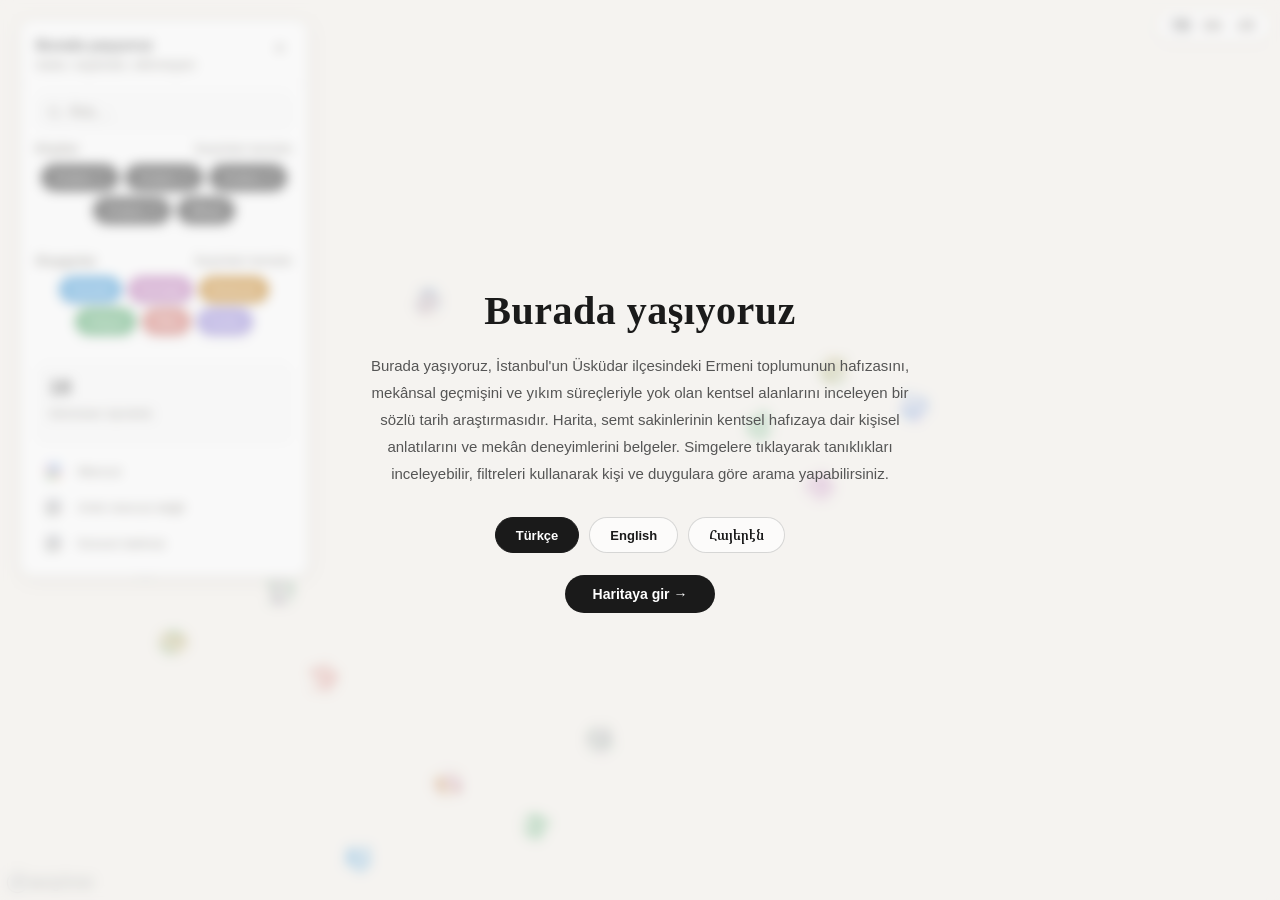
<file: index.html>
<!DOCTYPE html>
<html lang="tr">
<head>
    <meta charset="utf-8">
    <meta name="viewport" content="width=device-width, initial-scale=1.0">
    <title>Üsküdar Tanıklık Haritası</title>
    
    <!-- Mapbox CSS, vendored v2.15.0. The library is local; the map is NOT
         offline-capable — style, tiles and glyphs are fetched from api.mapbox.com. -->
    <link href="mapbox-gl.css" rel="stylesheet">
    
    <link href="styles.css" rel="stylesheet">
</head>
<body>

<div id="map">
<div id="lang-switcher" role="group" aria-label="Language">
    <button class="lang-option active" data-lang="tr" onclick="applyLang('tr')">TR</button>
    <button class="lang-option" data-lang="en" onclick="applyLang('en')">EN</button>
    <button class="lang-option" data-lang="hy" onclick="applyLang('hy')">ՀՅ</button>
</div>
</div>

<!-- Entrance intro overlay (shown once per device) -->
<div id="intro-overlay" aria-hidden="true">
    <div id="intro-inner">
        <h1 id="intro-heading" data-i18n="introHeading">Burada yaşıyoruz</h1>
        <p id="intro-body" data-i18n="introBody">Burada yaşıyoruz, İstanbul'un Üsküdar ilçesindeki Ermeni toplumunun hafızasını, mekânsal geçmişini ve yıkım süreçleriyle yok olan kentsel alanlarını inceleyen bir sözlü tarih araştırmasıdır. Harita, semt sakinlerinin kentsel hafızaya dair kişisel anlatılarını ve mekân deneyimlerini belgeler. Simgelere tıklayarak tanıklıkları inceleyebilir, filtreleri kullanarak kişi ve duygulara göre arama yapabilirsiniz.</p>
        <div id="intro-lang" role="group" aria-label="Language / Dil / Լեզու">
            <button type="button" class="intro-lang-btn" data-lang="tr">Türkçe</button>
            <button type="button" class="intro-lang-btn" data-lang="en">English</button>
            <button type="button" class="intro-lang-btn" data-lang="hy">Հայերէն</button>
        </div>
        <button type="button" id="intro-enter" data-i18n="introEnter">Haritaya gir →</button>
    </div>
</div>

<!-- Floating video panel -->
<div id="video-panel">
    <div id="video-panel-header">
        <span id="video-panel-title" data-i18n="videoPanelTitle">Sözlü tarih görüşmesi (kayıt)</span>
        <button id="video-panel-close" onclick="closeVideoPanel()">✕</button>
    </div>
    <iframe id="video-panel-iframe" src="" allowfullscreen allow="autoplay; encrypted-media; fullscreen"></iframe>
</div>

<!-- Sidebar open button (shown when closed) -->
<button id="sidebar-toggle" onclick="toggleSidebar()">☰</button>

<!-- Left control panel -->
<div class="controls">
    <div class="sidebar-header">
        <div class="sidebar-top-row">
            <div>
                <h1 data-i18n="panelTitle">Üsküdar Tanıklık Haritası</h1>
                <p class="subtitle" data-i18n="subtitle">kalan, kaybolan, bilinmeyen</p>
            </div>
            <button id="sidebar-close" onclick="toggleSidebar()" data-i18n-title="close" title="Kapat">✕</button>
        </div>
    </div>

    <div class="search-wrap">
        <input type="text" id="storySearch" class="search-input" data-i18n-placeholder="searchPlaceholder" placeholder="Anılarda ara…">
    </div>

    <div class="sidebar-body">
        <!-- FILTER 1: PEOPLE -->
        <div class="filter-section">
            <div class="filter-section-header">
                <h3 data-i18n="peopleHeader">Kişi</h3>
                <button class="toggle-all-link" id="peopleToggleAll" data-i18n="toggleNone">Hiçbirini seçme</button>
            </div>
            <div class="chips-wrap" id="peopleGrid"></div>
        </div>

        <div class="sidebar-divider"></div>

        <!-- FILTER 2: EMOTIONS -->
        <div class="filter-section">
            <div class="filter-section-header">
                <h3 data-i18n="emotionsHeader">Duygu</h3>
                <button class="toggle-all-link" id="emotionToggleAll" data-i18n="toggleNone">Hiçbirini seçme</button>
            </div>
            <div class="emotion-chips-wrap" id="emotionGrid"></div>
        </div>


        <div class="sidebar-divider"></div>

        <!-- STATS -->
        <div class="stats">
            <span class="stats-count" id="storyCount">—</span>
            <span class="stats-label" data-i18n="statsLabel">Görünen tanıklık</span>
        </div>

        <!-- Marker-state key — live mini particle markers, filled in on map load -->
        <div class="marker-key">
            <div class="marker-key-item">
                <span class="marker-key-canvas" id="key-present"></span>
                <span data-i18n="legendActive">Mevcut</span>
            </div>
            <div class="marker-key-item">
                <span class="marker-key-canvas" id="key-ghost"></span>
                <span data-i18n="legendGhost">Artık mevcut değil</span>
            </div>
            <div class="marker-key-item">
                <span class="marker-key-canvas key-drift" id="key-uncertain"></span>
                <span data-i18n="legendUncertain">Konum belirsiz</span>
            </div>
        </div>
    </div>
</div>

<!-- Admin login modal -->
<div class="modal-overlay" id="admin-login-overlay">
    <div class="modal-box">
        <h2 data-i18n="adminLoginTitle">Yönetici Girişi</h2>
        <span class="modal-field-label" data-i18n="adminUser">Kullanıcı adı</span>
        <input type="text" id="admin-username" autocomplete="off" placeholder="admin">
        <span class="modal-field-label" data-i18n="adminPass">Şifre</span>
        <input type="password" id="admin-password" placeholder="••••••••">
        <div class="modal-error" id="admin-error" data-i18n="adminError">Kullanıcı adı veya şifre hatalı.</div>
        <div class="modal-actions">
            <button class="btn-secondary" onclick="closeAdminLogin()" data-i18n="cancelBtn">İptal</button>
            <button class="btn-primary" onclick="submitAdminLogin()" data-i18n="adminLoginBtn">Giriş</button>
        </div>
    </div>
</div>

<!-- Story management modal -->
<div class="modal-overlay" id="story-mgmt-overlay">
    <div class="modal-box" style="max-height:90vh;overflow-y:auto;width:420px">

        <h2 data-i18n="modalTitle">Tanıklık Yönetimi</h2>

        <!-- Tabs -->
        <div class="mgmt-tabs">
            <button class="mgmt-tab active" id="tab-stories" onclick="switchMgmtTab('stories')"
                data-i18n="tabStories">Tanıklıklar</button>
            <button class="mgmt-tab" id="tab-bulk" onclick="switchMgmtTab('bulk')"
                data-i18n="tabBulk">Toplu ekle</button>
        </div>

        <!-- ── TAB 1: Stories list + edit ── -->
        <div id="mgmt-stories-pane">

            <!-- List view -->
            <div id="mgmt-list-view">
                <div class="mgmt-search-row">
                    <input type="text" id="mgmt-search"
                        data-i18n-placeholder="searchPlaceholder"
                        placeholder="Ara…"
                        oninput="renderStoryList()">
                    <select id="mgmt-person-filter" onchange="renderStoryList()">
                        <option value="" data-i18n="filterAll">Tümü</option>
                    </select>
                </div>
                <div class="mgmt-story-list" id="mgmt-story-list"></div>
                <div class="mgmt-count" id="mgmt-count"></div>
            </div>

            <!-- Edit view (hidden by default) -->
            <div id="mgmt-edit-view" style="display:none">
                <button class="mgmt-back-btn" onclick="showListView()"
                    data-i18n="backBtn">← Listeye dön</button>

                <span class="modal-field-label" data-i18n="personLabel">Kişi</span>
                <input type="text" id="edit-person" class="modal-input">

                <span class="modal-field-label" data-i18n="titleLabel">Başlık *</span>
                <input type="text" id="edit-title" class="modal-input">

                <span class="modal-field-label" data-i18n="narrativeLabel">Anlatı *</span>
                <textarea id="edit-narrative" class="modal-textarea"></textarea>

                <span class="modal-field-label" data-i18n="periodLabel">Dönem (isteğe bağlı)</span>
                <input type="text" id="edit-period" class="modal-input"
                    data-i18n-placeholder="periodPlaceholder" placeholder="1980ler, Çocukluk…">

                <span class="modal-field-label" data-i18n="locationLabel">Konum *</span>
                <div class="coord-row">
                    <div><input type="number" id="edit-lat" step="0.00001"
                        data-i18n-placeholder="latLabel" placeholder="Enlem"></div>
                    <div><input type="number" id="edit-lng" step="0.00001"
                        data-i18n-placeholder="lngLabel" placeholder="Boylam"></div>
                </div>

                <div class="inline-check" style="margin-top:8px">
                    <input type="checkbox" id="edit-ghost">
                    <label for="edit-ghost" data-i18n="ghostLabel">Mevcut değil</label>
                </div>

                <div class="inline-check" style="margin-top:4px">
                    <input type="checkbox" id="edit-location-unknown">
                    <label for="edit-location-unknown" data-i18n="locationUnknownLabel">Konum belirsiz</label>
                </div>

                <span class="modal-field-label" data-i18n="emotionLabel">Duygular *</span>
                <div class="emotion-check-grid" id="edit-emotion-checkboxes"></div>

                <span class="modal-field-label" data-i18n="videoLabel">YouTube URL (isteğe bağlı)</span>
                <input type="text" id="edit-video" class="modal-input">

                <div class="modal-error" id="edit-error" style="display:none"
                    data-i18n="errorRequired">Zorunlu alanları doldurun.</div>
                <div class="modal-actions">
                    <button class="btn-secondary" onclick="showListView()"
                        data-i18n="cancelBtn">İptal</button>
                    <button class="btn-primary" onclick="saveEditedStory()"
                        data-i18n="saveBtn">Değişiklikleri kaydet</button>
                </div>
            </div>
        </div>

        <!-- ── TAB 2: Bulk Add ── -->
        <div id="mgmt-bulk-pane" style="display:none">
            <div class="bulk-person-row">
                <label data-i18n="bulkPersonLabel">Anlatıcı:</label>
                <input type="text" id="bulk-person" class="modal-input" style="flex:1">
                <span class="bulk-person-hint" data-i18n="bulkPersonHint">← tüm kartlara uygulanır</span>
            </div>
            <div id="bulk-cards"></div>
            <button class="bulk-add-card-btn" onclick="addBulkCard()"
                data-i18n="addCardBtn">+ Tanıklık ekle</button>
            <button class="btn-primary bulk-save-btn" id="bulk-save-btn"
                onclick="saveBulkStories()">Tümünü kaydet</button>
        </div>

        <div class="modal-actions" style="margin-top:12px;border-top:1px solid #f0f0f0;padding-top:12px">
            <button class="btn-secondary" onclick="exportStoriesJson()"
                data-i18n="exportBtn">JSON olarak dışa aktar</button>
            <button class="btn-secondary" onclick="closeStoryManagement()"
                data-i18n="cancelBtn">İptal</button>
        </div>
    </div>
</div>

<!-- Mapbox GL JS, vendored v2.15.0. Local library only: with no network it
     parses fine but map.on('load') never fires and the page stays blank. -->
<script src="mapbox-gl.js" defer></script>

<script>
// The 963 KB Mapbox bundle is deferred so it no longer blocks first paint.
// Deferred scripts are guaranteed to run before DOMContentLoaded, so `mapboxgl`
// is defined by the time this body executes. Body left un-reindented on purpose
// to keep the diff reviewable; the window exports at the bottom re-publish the
// functions that inline on* attributes call.
document.addEventListener('DOMContentLoaded', function () {
    // ========================================
    // CONFIGURATION
    // ========================================
    
    mapboxgl.accessToken = 'pk.eyJ1IjoicnVkaXB5YW4iLCJhIjoiY21yYWV1YXh1MGZrdDJ5czdhOTJlMTRrMCJ9.re9g226qY2CKjkixBKoqAQ';
    
    // Story data with people and emotions (emotions is an array — can have multiple)
    // Bump SEED_VERSION whenever SEED_STORIES change, or returning browsers
    // keep showing the stale copy cached in localStorage. On a version bump
    // the hardcoded seed is treated as source of truth for seed stories
    // (matched by id): stored copies are refreshed, admin edits/deletions of
    // seed stories are undone, admin-added stories are kept.
    const SEED_VERSION = 2;
    const SEED_STORIES = [
        // INTERVIEWEE 1'S STORIES
        {
            id: 1,
            person: "1",
            title: {
                tr: "Kilise Bahçesinin Anısı",
                en: "Memory of the Church Garden",
                hy: "Եկեղեցւոյ պարտէզին յուշը"
            },
            lat: 41.0262,
            lng: 29.0253,
            emotions: ["purple", "green"],
            narrative: "Lorem ipsum dolor sit amet, consectetur adipiscing elit. Sed diam nonummy nibh euismod tincidunt ut laoreet dolore magna aliquam erat volutpat.",
        },
        {
            id: 2,
            person: "1",
            title: {
                tr: "Sokakta Oynanan Oyunlar",
                en: "Games Played in the Street",
                hy: "Փողոցը խաղցուած խաղերը"
            },
            lat: 41.0271,
            lng: 29.0241,
            emotions: ["orange"],
            narrative: "Ut wisi enim ad minim veniam, quis nostrud exerci tation ullamcorper suscipit lobortis nisl ut aliquip ex ea commodo consequat.",
        },
        {
            id: 3,
            person: "1",
            title: {
                tr: "Pazarın Renkli Günleri",
                en: "Market's Colorful Days",
                hy: "Շուկային գունագեղ օրերը"
            },
            lat: 41.0254,
            lng: 29.0230,
            emotions: ["green", "orange"],
            narrative: "Duis autem vel eum iriure dolor in hendrerit in vulputate velit esse molestie consequat, vel illum dolore eu feugiat nulla facilisis.",
        },
        {
            id: 4,
            person: "1",
            title: {
                tr: "Kaybolan Evler",
                en: "Disappeared Houses",
                hy: "Անհետացած տուները"
            },
            lat: 41.0266,
            lng: 29.0224,
            emotions: ["blue", "purple"],
            narrative: "Nam liber tempor cum soluta nobis est eligendi optio cumque nihil impedit quo minus id quod maxime placeat facere possimus.",
            isGhost: true,
        },
        {
            id: 5,
            person: "1",
            title: {
                tr: "Geçmiş Zamanın Haykırışı",
                en: "Cry of the Past",
                hy: "Անցեալի աղաղակը"
            },
            lat: 41.0248,
            lng: 29.0262,
            emotions: ["red"],
            narrative: "Omnis voluptas assumenda est, omnis dolor repellendus. Temporibus autem quibusdam et aut officiis debitis aut rerum necessitatibus.",
        },

        // INTERVIEWEE 2'S STORIES
        {
            id: 6,
            person: "2",
            title: {
                tr: "Erkekler Kahvesi Dönemi",
                en: "The Men's Coffeehouse Era",
                hy: "Այրերու սրճարանի շրջանը"
            },
            lat: 41.0231,
            lng: 29.0289,
            emotions: ["orange", "purple"],
            narrative: "Lorem ipsum dolor sit amet, consectetur adipiscing elit, sed diam nonummy nibh euismod tincidunt ut laoreet dolore magna aliquam.",
        },
        {
            id: 7,
            person: "2",
            title: {
                tr: "Ticaret Yollarının Birleştiği Yer",
                en: "Crossroads of Trade Routes",
                hy: "Առեւտրական ճանապարհներու խաչմերուկը"
            },
            lat: 41.0224,
            lng: 29.0308,
            emotions: ["green"],
            narrative: "Ut enim ad minim veniam, quis nostrud exercitation ullamcorper suscipit lobortis nisl ut aliquip ex ea commodo consequat duis aute.",
        },
        {
            id: 8,
            person: "2",
            title: {
                tr: "Baba'nın Mağazası",
                en: "Father's Shop",
                hy: "Հօր խանութը"
            },
            lat: 41.0238,
            lng: 29.0322,
            emotions: ["purple", "green"],
            narrative: "Sed ut perspiciatis unde omnis iste natus error sit voluptatem accusantium doloremque laudantium, totam rem aperiam eaque.",
        },
        {
            id: 9,
            person: "2",
            title: {
                tr: "Demirlemeyi Öğrenme",
                en: "Learning to Anchor",
                hy: "Խարսխել սորվիլը"
            },
            lat: 41.0219,
            lng: 29.0270,
            emotions: ["blue"],
            narrative: "Nemo enim ipsam voluptatem quia voluptas sit aspernatur aut odit aut fugit, sed quia consequuntur magni dolores eos qui ratione.",
        },

        // INTERVIEWEE 3'S STORIES
        {
            id: 10,
            person: "3",
            title: {
                tr: "Evdeki Cıvata ve Dokumalar",
                en: "Bolts and Weavings at Home",
                hy: "Տան պտուտակներն ու հիւսուածքները"
            },
            lat: 41.0289,
            lng: 29.0356,
            emotions: ["green"],
            narrative: "Lorem ipsum dolor sit amet, consectetur adipiscing elit. Sed diam nonummy nibh euismod tincidunt ut laoreet dolore magna aliquam erat.",
        },
        {
            id: 11,
            person: "3",
            title: {
                tr: "Anne'nin Mutfağında",
                en: "In Mother's Kitchen",
                hy: "Մօր խոհանոցին մէջ"
            },
            lat: 41.0298,
            lng: 29.0372,
            emotions: ["orange", "green"],
            narrative: "At vero eos et accusamus et iusto odio dignissimos ducimus qui blanditiis praesentium voluptatum deleniti atque corrupti.",
        },
        {
            id: 12,
            person: "3",
            title: {
                tr: "Bitişik Evlerin Duvarları",
                en: "Walls of Adjacent Houses",
                hy: "Կից տուներու պատերը"
            },
            lat: 41.0279,
            lng: 29.0369,
            emotions: ["purple"],
            narrative: "Et harum quidem rerum facilis est et expedita distinctio. Nam libero tempore, cum soluta nobis est eligendi optio.",
        },
        {
            id: 13,
            person: "3",
            title: {
                tr: "Hastalık Döneminde Yalnızlık",
                en: "Loneliness in Time of Illness",
                hy: "Հիւանդութեան շրջանի առանձնութիւնը"
            },
            lat: 41.0292,
            lng: 29.0389,
            emotions: ["blue", "black"],
            narrative: "Temporibus autem quibusdam et aut officiis debitis aut rerum necessitatibus saepe eveniet ut et voluptates repudiandae sint et molestiae.",
        },

        // INTERVIEWEE 4'S STORIES
        {
            id: 14,
            person: "4",
            title: {
                tr: "Boğaz'ı Seyretme Yeri",
                en: "Bosphorus Viewing Place",
                hy: "Պոսֆորը դիտելու վայրը"
            },
            lat: 41.0316,
            lng: 29.0221,
            emotions: ["orange"],
            narrative: "Sed ut perspiciatis unde omnis iste natus error sit voluptatem accusantium doloremque laudantium, totam rem aperiam eaque ipsa.",
        },
        {
            id: 15,
            person: "4",
            title: {
                tr: "Nersesyan Varjaran Okulu",
                en: "Nersesian School",
                hy: "Ներսէսեան Վարժարան"
            },
            lat: 41.0303,
            lng: 29.0262,
            emotions: ["green", "purple"],
            narrative: "Nemo enim ipsam voluptatem quia voluptas sit aspernatur aut odit aut fugit, sed quia consequuntur magni dolores eos qui ratione.",
            isGhost: true,
        },
        {
            id: 16,
            person: "4",
            title: {
                tr: "Kütüphanenin Kokusunda Kayıp",
                en: "Lost in the Scent of the Library",
                hy: "Գրադարանի բոյրին մէջ կորսուած"
            },
            lat: 41.0322,
            lng: 29.0247,
            emotions: ["green", "purple"],
            narrative: "Nam liber tempor cum soluta nobis est eligendi optio cumque nihil impedit quo minus id quod maxime placeat facere possimus omnis.",
            isGhost: true,
        },
        {
            id: 17,
            person: "4",
            title: {
                tr: "Gemiyi Görememenin Üzüntüsü",
                en: "Sadness of Not Seeing the Ship",
                hy: "Նաւը չտեսնելու տխրութիւնը"
            },
            lat: 41.0309,
            lng: 29.0285,
            emotions: ["blue", "red"],
            narrative: "Omnis voluptas assumenda est, omnis dolor repellendus. Temporibus autem quibusdam et aut officiis debitis aut rerum necessitatibus saepe.",
        },
        {
            id: 18,
            person: "Mikail",
            title: {
                tr: "Demirci Dükkânı",
                en: "The Blacksmith Shop",
                hy: "Երկաթագործի խանութը"
            },
            lat: 41.03390715820939,
            lng: 29.031161149808515,
            locationKnown: false,
            isGhost: true,
            emotions: ["black", "purple"],
            narrative: {
                tr: "Bu hikaye, 1942 Varlık Vergisi ile hayatı altüst olan, iş yerini kaybedip çalışma kampına sürgün edilen Üsküdarlı bir Ermeni demirci ustasını anlatıyor.",
                en: "This story tells of an Armenian blacksmith master from Üsküdar whose life was turned upside down by the 1942 Wealth Tax (Varlık Vergisi), who lost his workplace and was exiled to a labor camp.",
                hy: "Այս պատմութիւնը կը պատմէ սկիւտարցի հայ երկաթի վարպետի մը մասին, որուն կեանքը տակնուվրայ եղաւ 1942-ի Ունեցուածքի Տուրքին (Wealth Tax) պատճառով, եւ որ կորսնցնելով իր գործատեղին՝ աքսորուեցաւ աշխատանքային ճամբար։"
            },
            videoUrl: "https://www.youtube.com/embed/kmkJ-TqVH_Y"
        },
    ];
    
    // Emotion colors
    // INTERIM palette — placeholder until the co-design workshop palette (in
    // Western Armenian) replaces it. All six hues sit at equal OKLCH lightness
    // and chroma (L=0.62, C=0.14) so no emotion visually outweighs another:
    // the old ad-hoc colors let near-black "fear" dominate every cluster and
    // saturated orange glow — an editorial weighting nobody decided.
    const emotionData = {
        blue: { hex: '#288DD4', label: 'Üzüntü' },    // oklch(0.62 0.14 245)
        purple: { hex: '#B464AE', label: 'Nostalji' },// oklch(0.62 0.14 330)
        orange: { hex: '#BE7100', label: 'Mutluluk' },// oklch(0.62 0.14 65)
        green: { hex: '#399D57', label: 'Aidiyet' },  // oklch(0.62 0.14 150)
        red: { hex: '#CD6057', label: 'Öfke' },       // oklch(0.62 0.14 27)
        black: { hex: '#8675D4', label: 'Korku' }     // oklch(0.62 0.14 290)
    };
    
    // People names
    const people = ['1', '2', '3', '4', 'Mikail'];

    // Escape user-controlled text before injecting into innerHTML / setHTML.
    function escapeHtml(value) {
        return String(value ?? '').replace(/[&<>"']/g, ch => ({
            '&': '&amp;', '<': '&lt;', '>': '&gt;', '"': '&quot;', "'": '&#39;',
        }[ch]));
    }

    // ========================================
    // i18n
    // ========================================
    const i18n = {
        tr: {
            panelTitle:        'Burada yaşıyoruz',
            peopleHeader:      'Kişiler',
            emotionsHeader:    'Duygular',
            toggleNone:        'Seçimleri temizle',
            searchPlaceholder: 'Ara…',
            filterAll:         'Tümü',
            storyCount:        n => `${n} tanıklık`,
            editBtn:           'Düzenle',
            deleteBtn:         'Sil',
            backBtn:           '← Listeye dön',
            saveBtn:           'Değişiklikleri kaydet',
            cancelBtn:         'İptal',
            addCardBtn:        '+ Tanıklık ekle',
            saveAllBtn:        n => `Tümünü kaydet (${n} tanıklık)`,
            tabStories:        'Tanıklıklar',
            tabBulk:           'Toplu ekle',
            modalTitle:        'Tanıklık Yönetimi',
            personLabel:       'Kişi',
            titleLabel:        'Başlık',
            narrativeLabel:    'Anlatı',
            periodLabel:       'Dönem (isteğe bağlı)',
            periodPlaceholder: "1980'ler, Çocukluk…",
            latLabel:          'Enlem',
            lngLabel:          'Boylam',
            ghostLabel:        'Artık mevcut değil',
            locationUnknownLabel: 'Konum belirsiz',
            emotionLabel:      'Duygular',
            videoLabel:        'YouTube URL (isteğe bağlı)',
            bulkPersonLabel:   'Anlatıcı:',
            bulkPersonHint:    '← tüm kartlara uygulanır',
            errorRequired:     'Zorunlu alanları doldurun ve en az bir duygu seçin.',
            legendActive:      'Mevcut',
            legendGhost:       'Artık mevcut değil',
            legendUncertain:   'Konum belirsiz',
            narratorLabel:     n => `Anlatıcı ${n}`,
            watchBtn:          '▶ Tanıklığı izle',
            popupPeriod:       'Dönem',
            adminLoginTitle:   'Yönetici Girişi',
            adminUser:         'Kullanıcı adı',
            adminPass:         'Şifre',
            adminError:        'Kullanıcı adı veya şifre hatalı.',
            adminLoginBtn:     'Giriş',
            introHeading:      'Burada yaşıyoruz',
            introBody:         'Burada yaşıyoruz, İstanbul\'un Üsküdar ilçesindeki Ermeni toplumunun hafızasını, mekânsal geçmişini ve yıkım süreçleriyle yok olan kentsel alanlarını inceleyen bir sözlü tarih araştırmasıdır. Harita, semt sakinlerinin kentsel hafızaya dair kişisel anlatılarını ve mekân deneyimlerini belgeler. Simgelere tıklayarak tanıklıkları inceleyebilir, filtreleri kullanarak kişi ve duygulara göre arama yapabilirsiniz.',
            introEnter:        'Haritaya gir →',
            pageTitle:         'Üsküdar Tanıklık Haritası',
            videoPanelTitle:   'Sözlü tarih görüşmesi (kayıt)',
            subtitle:          'kalan, kaybolan, bilinmeyen',
            close:             'Kapat',
            statsLabel:        'Görünen tanıklık',
            locationLabel:     'Konum *',
            bulkCardNum:       n => `Tanıklık ${n}`,
            deleteConfirm:     'Bu tanıklığı silmek istediğinize emin misiniz?',
            bulkSaveError:     'Bazı kartlarda hata oluştu ve atlandı. Geçerli tanıklıklar kaydedildi.',
            toggleAll:         'Hepsini seç',
            statsPeopleCount:  (n, total) => `${n}/${total} kişi`,
            statsPeopleAll:    'Tüm kişiler',
            statsEmotionsCount: (n, total) => `${n}/${total} duygu`,
            statsEmotionsAll:  'tüm duygular',
            statsSearchActive: q => `"${q}" araması`,
            emo_blue:          'Üzüntü',
            emo_purple:        'Nostalji',
            emo_orange:        'Mutluluk',
            emo_green:         'Aidiyet',
            emo_red:           'Öfke',
            emo_black:         'Korku',
            exportBtn:         'JSON olarak dışa aktar',
            mapLoadError:      'Harita yüklenemedi. Bağlantınızı denetleyip sayfayı yenileyin.',
        },
        en: {
            panelTitle:        'We live here',
            peopleHeader:      'People',
            emotionsHeader:    'Emotions',
            toggleNone:        'Deselect all',
            searchPlaceholder: 'Search…',
            filterAll:         'All',
            storyCount:        n => `${n} stories`,
            editBtn:           'Edit',
            deleteBtn:         'Delete',
            backBtn:           '← Back to list',
            saveBtn:           'Save changes',
            cancelBtn:         'Cancel',
            addCardBtn:        '+ Add story',
            saveAllBtn:        n => `Save all (${n} stories)`,
            tabStories:        'Stories',
            tabBulk:           'Bulk add',
            modalTitle:        'Story Management',
            personLabel:       'Person',
            titleLabel:        'Title',
            narrativeLabel:    'Narrative',
            periodLabel:       'Time period (optional)',
            periodPlaceholder: '1980s, Childhood…',
            latLabel:          'Latitude',
            lngLabel:          'Longitude',
            ghostLabel:        'No longer exists',
            locationUnknownLabel: 'Location uncertain',
            emotionLabel:      'Emotions',
            videoLabel:        'YouTube URL (optional)',
            bulkPersonLabel:   'Person:',
            bulkPersonHint:    '← applies to all cards',
            errorRequired:     'Fill in required fields and select at least one emotion.',
            legendActive:      'Still exists',
            legendGhost:       'No longer exists',
            legendUncertain:   'Location uncertain',
            narratorLabel:     n => `Narrator ${n}`,
            watchBtn:          '▶ Watch testimony',
            popupPeriod:       'Period',
            adminLoginTitle:   'Admin Login',
            adminUser:         'Username',
            adminPass:         'Password',
            adminError:        'Incorrect username or password.',
            adminLoginBtn:     'Login',
            introHeading:      'We live here',
            introBody:         'We live here is an oral history research project on the memory, spatial history, and urban erasure of the Armenian community in Istanbul\'s Üsküdar district. The map documents the personal narratives and spatial experiences of local residents. Click on the markers to examine the testimonies, and use the filters to search by person and emotion.',
            introEnter:        'Enter the map →',
            pageTitle:         'Üsküdar Testimony Map',
            videoPanelTitle:   'Oral history interview (recording)',
            subtitle:          'the remaining, the lost, the unknown',
            close:             'Close',
            statsLabel:        'Visible testimony',
            locationLabel:     'Location *',
            bulkCardNum:       n => `Story ${n}`,
            deleteConfirm:     'Are you sure you want to delete this testimony?',
            bulkSaveError:     'Some cards had errors and were skipped. Valid stories were saved.',
            toggleAll:         'Select all',
            statsPeopleCount:  (n, total) => `${n}/${total} people`,
            statsPeopleAll:    'All people',
            statsEmotionsCount: (n, total) => `${n}/${total} emotions`,
            statsEmotionsAll:  'all emotions',
            statsSearchActive: q => `search "${q}"`,
            emo_blue:          'Sadness',
            emo_purple:        'Nostalgia',
            emo_orange:        'Happiness',
            emo_green:         'Belonging',
            emo_red:           'Anger',
            emo_black:         'Fear',
            exportBtn:         'Export JSON',
            mapLoadError:      'The map could not load. Check your connection and reload the page.',
        },
        hy: {
            panelTitle:        'Հոս կ՚ապրինք',
            peopleHeader:      'Մարդիկ',
            emotionsHeader:    'Զգացումներ',
            toggleNone:        'Մաքրել ընտրութիւնները',
            searchPlaceholder: 'Փնտռել…',
            filterAll:         'Բոլորը',
            storyCount:        n => `${n} վկայութիւն`,
            editBtn:           'Խմբագրել',
            deleteBtn:         'Ջնջել',
            backBtn:           '← Վերադառնալ ցուցակին',
            saveBtn:           'Պահել փոփոխութիւնները',
            cancelBtn:         'Չեղարկել',
            addCardBtn:        '+ Աւելցնել վկայութիւն',
            saveAllBtn:        n => `Պահել բոլորը (${n} վկայութիւն)`,
            tabStories:        'Վկայութիւններ',
            tabBulk:           'Խմբովին աւելցնել',
            modalTitle:        'Վկայութիւններու կառավարում',
            personLabel:       'Անձ',
            titleLabel:        'Վերնագիր',
            narrativeLabel:    'Պատում',
            periodLabel:       'Ժամանակաշրջան (ոչ պարտադիր)',
            periodPlaceholder: '1980-ականներ, Մանկութիւն…',
            latLabel:          'Լայնութիւն',
            lngLabel:          'Երկայնութիւն',
            ghostLabel:        'Այլեւս չկայ',
            locationUnknownLabel: 'Անորոշ դիրք',
            emotionLabel:      'Զգացումներ',
            videoLabel:        'YouTube URL (ոչ պարտադիր)',
            bulkPersonLabel:   'Պատմող:',
            bulkPersonHint:    '← կը կիրարկուի բոլոր քարտերուն',
            errorRequired:     'Լրացուցէ՛ք պարտադիր դաշտերը եւ ընտրեցէ՛ք առնուազն մէկ զգացում։',
            legendActive:      'Գոյութիւն ունեցող',
            legendGhost:       'Այլեւս չկայ',
            legendUncertain:   'Անորոշ դիրք',
            narratorLabel:     n => `Պատմող ${n}`,
            watchBtn:          '▶ Դիտել վկայութիւնը',
            popupPeriod:       'Ժամանակաշրջան',
            adminLoginTitle:   'Կառավարչի մուտք',
            adminUser:         'Մուտքանուն',
            adminPass:         'Գաղտնաբառ',
            adminError:        'Սխալ մուտքանուն կամ գաղտնաբառ։',
            adminLoginBtn:     'Մուտք գործել',
            introHeading:      'Հոս կ՚ապրինք',
            introBody:         '«Հոս կ՚ապրինք»ը բանաւոր պատմութեան հետազօտական ծրագիր մըն է, որ կ՚ուսումնասիրէ Սթամպուլի Սկիւտար թաղամասի հայ համայնքի յիշողութիւնը, տարածական անցեալը եւ քաղաքային քանդումներու հետեւանքով կորսուած տարածքները։ Քարտէսը կը վաւերագրէ թաղեցիներու անձնական պատումները եւ տարածական փորձառութիւնները։ Կրնաք սեղմել նշաններուն վրայ՝ վկայութիւնները ուսումնասիրելու համար, եւ գործածել զտիչները՝ ըստ անձերու եւ զգացումներու որոնելու համար։',
            introEnter:        'Մտնել քարտէս →',
            pageTitle:         'Սկիւտարի Վկայութեանց Քարտէս',
            videoPanelTitle:   'Բանաւոր պատմութեան հարցազրոյց (տեսագրութիւն)',
            subtitle:          'մնացողը, կորսուածը, անյայտը',
            close:             'Գոցել',
            statsLabel:        'Երեւցող վկայութիւն',
            locationLabel:     'Վայր *',
            bulkCardNum:       n => `Վկայութիւն ${n}`,
            deleteConfirm:     'Վստա՞հ էք, թէ կը փափաքիք ջնջել այս վկայութիւնը։',
            bulkSaveError:     'Որոշ քարտեր սխալներ ունէին եւ շրջանցուեցան։ Վաւեր վկայութիւնները պահուեցան։',
            toggleAll:         'Ընտրել բոլորը',
            statsPeopleCount:  (n, total) => `${n}/${total} անձ`,
            statsPeopleAll:    'Բոլոր անձերը',
            statsEmotionsCount: (n, total) => `${n}/${total} զգացում`,
            statsEmotionsAll:  'բոլոր զգացումները',
            statsSearchActive: q => `«${q}» որոնում`,
            emo_blue:          'Տխրութիւն',
            emo_purple:        'Կարօտ',
            emo_orange:        'Ուրախութիւն',
            emo_green:         'Պատկանելիութիւն',
            emo_red:           'Բարկութիւն',
            emo_black:         'Վախ',
            exportBtn:         'Արտահանել JSON',
            // Western Armenian — drafted, not verified by a native speaker. Flagged in the report.
            mapLoadError:      'Քարտէսը չկրցաւ բեռնուիլ։ Ստուգեցէ՛ք ձեր կապը եւ վերբեռնեցէ՛ք էջը։',
        },
    };

    const _VALID_LANGS = new Set(['tr', 'en', 'hy']);
    const _savedLang = localStorage.getItem('uskudar-lang');
    let currentLang = _VALID_LANGS.has(_savedLang) ? _savedLang : 'tr';

    function t(key) {
        return (i18n[currentLang]?.[key] ?? i18n.tr[key]) ?? key;
    }

    // Purely numeric person ids are anonymized narrators — render them as a
    // deliberate label ("Anlatıcı 1") rather than a bare numeral. Stored data
    // keeps the raw id; this is display-only.
    function displayPersonName(person) {
        return /^\d+$/.test(person) ? t('narratorLabel')(person) : person;
    }

    // Mapbox labels every marker that has a popup "Map marker" — the same
    // English string eighteen times, in every language mode. Replace it with
    // the story's own title and narrator, resolved the same way getPopupHTML
    // resolves them.
    function markerAriaLabel(story) {
        const title = typeof story.title === 'object'
            ? (story.title[currentLang] ?? story.title.tr)
            : story.title;
        return `${title} — ${displayPersonName(story.person)}`;
    }

    function applyLang(lang) {
        currentLang = lang;
        localStorage.setItem('uskudar-lang', lang);

        // 'hyw' is the IETF subtag for Western Armenian specifically — the
        // Eastern variant differs, and a screen reader given plain 'tr' reads
        // the Armenian interface with Turkish pronunciation rules.
        document.documentElement.lang = lang === 'hy' ? 'hyw' : lang;

        document.title = t('pageTitle');

        // Static text nodes
        document.querySelectorAll('[data-i18n]').forEach(el => {
            const key = el.dataset.i18n;
            const val = t(key);
            if (typeof val === 'string') el.textContent = val;
        });
        // Placeholder attributes
        document.querySelectorAll('[data-i18n-placeholder]').forEach(el => {
            const key = el.dataset.i18nPlaceholder;
            if (i18n[lang][key] !== undefined) {
                el.placeholder = i18n[lang][key];
            }
        });
        // Title attributes
        document.querySelectorAll('[data-i18n-title]').forEach(el => {
            const key = el.dataset.i18nTitle;
            if (i18n[lang][key] !== undefined) {
                el.title = i18n[lang][key];
            }
        });

        // Active state for every language control at once — the switcher pill and
        // the intro overlay's buttons. Previously the intro kept its own copy of
        // this logic (markActiveLang), so the two could disagree.
        document.querySelectorAll('.lang-option, .intro-lang-btn').forEach(btn => {
            btn.classList.toggle('active', btn.dataset.lang === lang);
        });

        // Rebuild dynamic lists — functions live inside map.on('load') closure
        if (window._mapApi) {
            window._mapApi.buildPeopleFilter();
            window._mapApi.buildEmotionFilter();
            // The active-filter summary ("Tüm kişiler · tüm duygular") is composed in
            // JS rather than from a [data-i18n] attribute, so the attribute sweep above
            // does not reach it. Without this it keeps whichever language it was last
            // rendered in — it only ever refreshed on search/chip interaction.
            window._mapApi.updateStats();
        }
        // renderStoryList is defined in admin functions — guard until available
        if (typeof renderStoryList === 'function') renderStoryList();

        // Update all marker popups to reflect the new language
        if (window._mapApi && typeof window._mapApi.getPopupHTML === 'function') {
            stories.forEach(story => {
                const marker = markerObjects[story.id];
                if (marker) {
                    const popup = marker.getPopup();
                    if (popup) popup.setHTML(window._mapApi.getPopupHTML(story));
                    marker.getElement().setAttribute('aria-label', markerAriaLabel(story));
                }
            });
        }

        // Close any open popups — they contain translated strings (watchBtn, popupPeriod)
        // that would be stale. User reopens to get the new language.
        document.querySelectorAll('.mapboxgl-popup').forEach(p => p.remove());
    }
    window.applyLang = applyLang;

    // Runtime story list — filled by seedAndLoadStories()
    let stories = [];

    // ========================================
    // STORAGE — seed + load
    // ========================================
    function seedAndLoadStories() {
        const loadSeed = () => SEED_STORIES.forEach(s =>
            stories.push({ ...s, period: s.period ?? '', isGhost: s.isGhost ?? false }));

        const saved = localStorage.getItem('uskudar-stories');
        if (!saved) {
            // Nothing stored yet — show seed data until the first admin login
            // triggers seedStoriesFromHardcoded().
            if (!localStorage.getItem('uskudar-seeded')) loadSeed();
            return;
        }

        let parsed;
        try {
            parsed = JSON.parse(saved);
        } catch (err) {
            // Corrupt storage would otherwise throw here and blank the whole map.
            console.error('Corrupt uskudar-stories in localStorage — falling back to seed data.', err);
            loadSeed();
            return;
        }
        if (!Array.isArray(parsed)) { loadSeed(); return; }

        // Migrate stale storage after a SEED_VERSION bump (see SEED_VERSION).
        if (localStorage.getItem('uskudar-seed-version') !== String(SEED_VERSION)) {
            const freshSeed = SEED_STORIES.map(s =>
                ({ ...s, period: s.period ?? '', isGhost: s.isGhost ?? false }));
            const seedIds = new Set(freshSeed.map(s => s.id));
            parsed = freshSeed.concat(parsed.filter(s => !seedIds.has(s.id)));
            localStorage.setItem('uskudar-stories', JSON.stringify(parsed));
            localStorage.setItem('uskudar-seed-version', String(SEED_VERSION));
        }

        parsed.forEach(s => {
            // Backfill new fields on old objects
            if (s.period === undefined) s.period = '';
            if (s.isGhost === undefined) s.isGhost = false;
            stories.push(s);
        });
    }
    seedAndLoadStories();

    // Ensure every person present in the loaded stories has a filter entry —
    // otherwise admin-added interviewers (and their markers) vanish after reload.
    stories.forEach(s => {
        if (s.person !== undefined && s.person !== '' && !people.includes(s.person)) {
            people.push(s.person);
        }
    });

    // ========================================
    // STATE MANAGEMENT
    // ========================================
    
    let activePeople = new Set(people);
    let activeEmotions = new Set(Object.keys(emotionData));
    let markerElements = {};
    let markerObjects = {};
    
    // ========================================
    // CREATE MAP
    // ========================================
    
    const map = new mapboxgl.Map({
        container: 'map',
        // Local copy of the Studio style, stripped from 50 layers to 8: no POI
        // labels, no admin boundaries, no country/state/continent labels — and no
        // street or place names either. Holding the style locally removes the
        // runtime dependency on the Mapbox account for the style document; tiles
        // and glyphs still come from api.mapbox.com.
        //
        // style/map.original.json  — the untouched 50-layer download
        // style/_test-labels.json — the same 8 layers plus street and neighbourhood
        //   names (local names only). Unresolved: symbol layers appeared to stop
        //   map.on('load') firing, but that was never reproduced reliably. Swap it
        //   in and check the markers still appear.
        style: 'style/map.json',
        center: [29.033029012546365, 41.028500902039596],
        zoom: 15,
        pitch: 0,
        bearing: 0
    });
    
    map.on('load', () => {
        // ========================================
        // SEARCH STATE
        // ========================================

        let searchQuery = '';

        document.getElementById('storySearch').addEventListener('input', function() {
            searchQuery = this.value.trim().toLowerCase();
            updateMarkerVisibility();
            updateStats();
        });

        // ========================================
        // BUILD PEOPLE FILTER
        // ========================================

        function buildPeopleFilter() {
            const grid = document.getElementById('peopleGrid');
            grid.innerHTML = '';
            people.forEach(personName => {
                const btn = document.createElement('button');
                btn.className = 'chip active';
                btn.textContent = displayPersonName(personName);
                btn.dataset.person = personName;
                btn.onclick = () => togglePerson(personName, btn);
                grid.appendChild(btn);
            });

            document.getElementById('peopleToggleAll').onclick = () => {
                const allSelected = activePeople.size === people.length;
                if (allSelected) {
                    activePeople.clear();
                    grid.querySelectorAll('.chip').forEach(b => b.classList.remove('active'));
                    document.getElementById('peopleToggleAll').textContent = t('toggleAll');
                } else {
                    people.forEach(p => activePeople.add(p));
                    grid.querySelectorAll('.chip').forEach(b => b.classList.add('active'));
                    document.getElementById('peopleToggleAll').textContent = t('toggleNone');
                }
                updateMarkerVisibility();
                updateStats();
            };

            // Set the toggle label from current state, not from the markup default.
            // applyLang's [data-i18n] sweep rewrites this button to 'toggleNone', which
            // is wrong whenever nothing is selected — so re-derive it on every rebuild.
            document.getElementById('peopleToggleAll').textContent =
                activePeople.size === people.length ? t('toggleNone') : t('toggleAll');
        }

        function togglePerson(personName, btn) {
            const grid = document.getElementById('peopleGrid');
            const allSelected = activePeople.size === people.length;
            const onlyThis = activePeople.size === 1 && activePeople.has(personName);

            if (allSelected) {
                // Isolate: show only this person
                activePeople.clear();
                activePeople.add(personName);
                grid.querySelectorAll('.chip').forEach(b =>
                    b.classList.toggle('active', b.dataset.person === personName));
            } else if (onlyThis) {
                // Already isolated — restore all
                people.forEach(p => activePeople.add(p));
                grid.querySelectorAll('.chip').forEach(b => b.classList.add('active'));
            } else {
                if (activePeople.has(personName)) {
                    activePeople.delete(personName);
                    btn.classList.remove('active');
                } else {
                    activePeople.add(personName);
                    btn.classList.add('active');
                }
            }
            document.getElementById('peopleToggleAll').textContent =
                activePeople.size === people.length ? t('toggleNone') : t('toggleAll');
            updateMarkerVisibility();
            updateStats();
        }

        // ========================================
        // BUILD EMOTION FILTER
        // ========================================

        function buildEmotionFilter() {
            const grid = document.getElementById('emotionGrid');
            grid.innerHTML = '';
            const allEmotionKeys = Object.keys(emotionData);

            Object.entries(emotionData).forEach(([emotion, { hex }]) => {
                const btn = document.createElement('button');
                btn.className = 'emotion-chip active';
                btn.style.backgroundColor = hex;
                btn.style.borderColor = hex;
                btn.innerHTML = t(`emo_${emotion}`);
                btn.dataset.emotion = emotion;
                btn.onclick = () => toggleEmotion(emotion, btn);
                grid.appendChild(btn);
            });

            document.getElementById('emotionToggleAll').onclick = () => {
                const allSelected = activeEmotions.size === allEmotionKeys.length;
                if (allSelected) {
                    activeEmotions.clear();
                    grid.querySelectorAll('.emotion-chip').forEach(b => {
                        b.classList.remove('active');
                        b.style.backgroundColor = '';
                        b.style.borderColor = '#e5e5e5';
                    });
                    document.getElementById('emotionToggleAll').textContent = t('toggleAll');
                } else {
                    allEmotionKeys.forEach(e => activeEmotions.add(e));
                    grid.querySelectorAll('.emotion-chip').forEach(b => {
                        const emo = b.dataset.emotion;
                        b.classList.add('active');
                        b.style.backgroundColor = emotionData[emo].hex;
                        b.style.borderColor = emotionData[emo].hex;
                    });
                    document.getElementById('emotionToggleAll').textContent = t('toggleNone');
                }
                updateMarkerVisibility();
                updateStats();
            };

            // Same as buildPeopleFilter: derive the label from state so a language
            // switch cannot leave it contradicting the selection.
            document.getElementById('emotionToggleAll').textContent =
                activeEmotions.size === Object.keys(emotionData).length ? t('toggleNone') : t('toggleAll');
        }

        function toggleEmotion(emotion, btn) {
            const grid = document.getElementById('emotionGrid');
            const allEmotionKeys = Object.keys(emotionData);
            const allSelected = activeEmotions.size === allEmotionKeys.length;
            const onlyThis = activeEmotions.size === 1 && activeEmotions.has(emotion);

            function applyChip(b, active) {
                const emo = b.dataset.emotion;
                b.classList.toggle('active', active);
                b.style.backgroundColor = active ? emotionData[emo].hex : '';
                b.style.borderColor     = active ? emotionData[emo].hex : '#e5e5e5';
            }

            if (allSelected) {
                // Isolate: show only this emotion
                activeEmotions.clear();
                activeEmotions.add(emotion);
                grid.querySelectorAll('.emotion-chip').forEach(b =>
                    applyChip(b, b.dataset.emotion === emotion));
            } else if (onlyThis) {
                // Already isolated — restore all
                allEmotionKeys.forEach(e => activeEmotions.add(e));
                grid.querySelectorAll('.emotion-chip').forEach(b => applyChip(b, true));
            } else {
                if (activeEmotions.has(emotion)) {
                    activeEmotions.delete(emotion);
                    applyChip(btn, false);
                } else {
                    activeEmotions.add(emotion);
                    applyChip(btn, true);
                }
            }
            document.getElementById('emotionToggleAll').textContent =
                activeEmotions.size === allEmotionKeys.length ? t('toggleNone') : t('toggleAll');
            updateMarkerVisibility();
            updateStats();
        }

        // ========================================
        // UPDATE VISIBILITY
        // ========================================

        function storyMatchesSearch(story) {
            if (!searchQuery) return true;
            const title = typeof story.title === 'object' ? (story.title[currentLang] ?? story.title.tr) : story.title;
            const narrative = typeof story.narrative === 'object' ? (story.narrative[currentLang] ?? story.narrative.tr) : story.narrative;
            return (
                title.toLowerCase().includes(searchQuery) ||
                story.person.toLowerCase().includes(searchQuery) ||
                displayPersonName(story.person).toLowerCase().includes(searchQuery) ||
                narrative.toLowerCase().includes(searchQuery)
            );
        }

        function updateMarkerVisibility() {
            let visibleCount = 0;
            stories.forEach(story => {
                // Ghost markers are always shown — the visitor-facing ghost filter was
                // removed, and the hidden always-checked stub that stood in for it is gone.
                const isVisible =
                    activePeople.has(story.person) &&
                    story.emotions.some(e => activeEmotions.has(e)) &&
                    storyMatchesSearch(story);
                if (markerObjects[story.id]) {
                    const outerEl = markerObjects[story.id].getElement();
                    outerEl.style.display = isVisible ? '' : 'none';
                    if (isVisible && markerObjects[story.id]._driftRestart) {
                        markerObjects[story.id]._driftRestart();
                    }
                }
                if (isVisible) visibleCount++;
            });
            document.getElementById('storyCount').textContent = visibleCount;
        }

        // The active-filter summary ("all people · all emotions") was removed from the
        // sidebar: with every chip selected by default it only ever restated what the
        // chips already showed. The count above it carries the useful information.
        function updateStats() { /* no-op — kept so existing call sites stay valid */ }
        
        // ========================================
        // ADD DRAGGABLE MARKERS
        // ========================================
        
        // Build canvas particle marker — 70 micro-dots that repel from cursor.
        // physicalSize: actual canvas pixel dimensions; CSS display size stays fixed at BASE_SIZE.
        // This keeps pixel density 1:1 at all zoom levels, preventing blur.
        const BASE_SIZE = 44;
        // Reduced motion: ghosts stay visible and static (ghost-ness reads via
        // desaturation alone), drift is disabled. Input-driven motion (cursor
        // repulsion, catch) is kept — it follows the user's own gesture.
        const REDUCED_MOTION = window.matchMedia('(prefers-reduced-motion: reduce)').matches;
        function desaturate(hex, factor) {
            const r = parseInt(hex.slice(1,3), 16);
            const g = parseInt(hex.slice(3,5), 16);
            const b = parseInt(hex.slice(5,7), 16);
            const grey = r*0.299 + g*0.587 + b*0.114;
            return [
                Math.round(r + (grey - r) * factor),
                Math.round(g + (grey - g) * factor),
                Math.round(b + (grey - b) * factor),
            ];
        }
        // pinVisible: legend mode — a ghost keeps its desaturated pulse but stays
        // permanently visible and skips the haunting scheduler and catch mechanic.
        function buildParticleMarker(emotions, physicalSize, drifting, ghost, ghostAlreadyVisible, pinVisible, reuseLayout) {
            const SIZE = physicalSize || BASE_SIZE;
            const scale = SIZE / BASE_SIZE;
            const cx = SIZE / 2, cy = SIZE / 2;
            // Drifting markers use a wider, looser cluster to suggest uncertain location
            // One cluster radius for every marker. Drifting markers used to spread to
            // 20 instead of 14, which is 2.04x the area for the same 70 particles: the
            // dots stopped overlapping and became individually countable, so Mikail's
            // marker read as holding more testimony than its neighbours rather than
            // less certainty about where it belongs. Uncertainty is carried by the
            // drift motion instead — the same decision the marker key makes, where all
            // three clouds are one size and only colour and movement differ.
            const clusterR = 14 * scale;
            const repR     = 13 * scale;
            const N = 70;
            const n = emotions.length;

            const canvas = document.createElement('canvas');
            canvas.width  = SIZE;
            canvas.height = SIZE;
            // CSS display size matches canvas pixels — 1:1 density, sharp at all zoom levels
            canvas.style.width  = SIZE + 'px';
            canvas.style.height = SIZE + 'px';
            canvas.style.display = 'block';
            canvas.style.cursor  = 'pointer';

            const ctx = canvas.getContext('2d');

            // Particle layout is stored in SIZE-INDEPENDENT polar form and reused
            // across zoom rebuilds. Regenerating the random positions each time made
            // the whole cloud visibly re-scatter at every zoom step, which read as
            // the map flickering. Reusing the layout means a rebuild only changes
            // resolution — the cluster keeps its shape and identity.
            const layout = reuseLayout || Array.from({ length: N }, (_, i) => ({
                e:     i % n,
                angle: Math.random() * Math.PI * 2,
                distN: Math.sqrt(Math.random()),        // 0..1 of the cluster radius
                rBase: 0.8 + Math.random() * 0.7,       // unscaled particle radius
                phase: Math.random() * Math.PI * 2,
            }));

            const particles = layout.map(L => {
                const emotion = emotions[L.e % n];
                const dist = L.distN * clusterR;
                const hx = cx + dist * Math.cos(L.angle);
                const hy = cy + dist * Math.sin(L.angle);
                return {
                    x: hx, y: hy, hx, hy,
                    vx: 0, vy: 0,
                    r: L.rBase * scale,
                    color: emotionData[emotion].hex,
                    ghostRgb: desaturate(emotionData[emotion].hex, 0.85),
                    phase: L.phase,
                };
            });
            canvas._layout = layout;   // hand to the next rebuild

            let mouseX = -999, mouseY = -999;
            let hovering = false;
            let rafId = null;
            let caught = false;        // true while cursor holds a ghost in place
            let materializeT = 0;      // timestamp of the catch, drives flash effect

            function tick() {
                ctx.clearRect(0, 0, SIZE, SIZE);
                let anyMoving = false;
                const now = performance.now();

                for (const p of particles) {
                    // Repulsion from cursor
                    if (hovering) {
                        const dx = p.x - mouseX;
                        const dy = p.y - mouseY;
                        const d2 = dx * dx + dy * dy;
                        if (d2 < repR * repR && d2 > 0.001) {
                            const d = Math.sqrt(d2);
                            const f = (1 - d / repR) * 1.4;
                            p.vx += (dx / d) * f;
                            p.vy += (dy / d) * f;
                        }
                    }

                    // Spring back home
                    p.vx += (p.hx - p.x) * 0.1;
                    p.vy += (p.hy - p.y) * 0.1;

                    // Friction
                    p.vx *= 0.8;
                    p.vy *= 0.8;

                    p.x += p.vx;
                    p.y += p.vy;

                    if (Math.abs(p.vx) > 0.02 || Math.abs(p.vy) > 0.02) anyMoving = true;

                    ctx.beginPath();
                    ctx.arc(p.x, p.y, p.r, 0, Math.PI * 2);
                    if (ghost && !caught) {
                        // Uncaught ghost: desaturated, pulsing alpha
                        // (static mid-pulse alpha under reduced motion)
                        const alpha = REDUCED_MOTION
                            ? 0.30
                            : 0.08 + 0.37 * (0.5 + 0.5 * Math.sin(now * 0.0025 + p.phase));
                        const [r, g, b] = p.ghostRgb;
                        ctx.fillStyle = `rgba(${r},${g},${b},${alpha.toFixed(3)})`;
                    } else if (ghost && caught) {
                        // Caught ghost: materialize to full color with a brief brightness flash
                        const elapsed = now - materializeT;
                        const flash = elapsed < 600 ? Math.exp(-elapsed / 200) : 0; // quick exponential decay
                        const alpha = Math.min(1, 0.85 + flash * 0.15);
                        // Blend from ghost desaturated towards full color as flash decays
                        const blend = Math.min(1, elapsed / 800);
                        const [gr, gg, gb] = p.ghostRgb;
                        const fc = p.color; // hex string — parse inline
                        const fr = parseInt(fc.slice(1,3),16);
                        const fg = parseInt(fc.slice(3,5),16);
                        const fb = parseInt(fc.slice(5,7),16);
                        const r = Math.round(gr + (fr - gr) * blend);
                        const g = Math.round(gg + (fg - gg) * blend);
                        const b = Math.round(gb + (fb - gb) * blend);
                        ctx.fillStyle = `rgba(${r},${g},${b},${alpha.toFixed(3)})`;
                    } else {
                        ctx.fillStyle = p.color;
                    }
                    ctx.fill();
                }

                // Ghost markers always animate (their alpha is static under reduced
                // motion, so no idle loop is needed); caught ghosts keep animating
                rafId = ((ghost && !REDUCED_MOTION) || hovering || anyMoving) ? requestAnimationFrame(tick) : null;
            }

            function startAnim() { if (!rafId) rafId = requestAnimationFrame(tick); }

            function setPointer(clientX, clientY) {
                const rect = canvas.getBoundingClientRect();
                mouseX = clientX - rect.left;
                mouseY = clientY - rect.top;
            }
            function pointerIn(clientX, clientY) {
                hovering = true;
                canvas._hovering = true;
                setPointer(clientX, clientY);
                startAnim();
            }
            function pointerOut() {
                hovering = false;
                canvas._hovering = false;
                mouseX = -999; mouseY = -999;
                startAnim();
                // Zoom rebuilds skip a hovered marker, leaving it CSS-scaled (and so
                // slightly soft) at the wrong canvas size. Tell the map layer it can
                // rebuild this one now. Bubbles so the listener can sit on the container.
                canvas.dispatchEvent(new CustomEvent('marker:pointerout', { bubbles: true }));
            }
            canvas.addEventListener('mouseenter', (e) => pointerIn(e.clientX, e.clientY));
            canvas.addEventListener('mousemove', (e) => setPointer(e.clientX, e.clientY));
            canvas.addEventListener('mouseleave', pointerOut);
            // Touch: a held finger is the touch equivalent of the hover — the
            // cluster reacts (repulsion) while touched and settles on release.
            canvas.addEventListener('touchstart', (e) => {
                const t = e.touches[0];
                if (t) pointerIn(t.clientX, t.clientY);
            }, { passive: true });
            canvas.addEventListener('touchmove', (e) => {
                const t = e.touches[0];
                if (t) setPointer(t.clientX, t.clientY);
            }, { passive: true });
            canvas.addEventListener('touchend', pointerOut, { passive: true });
            canvas.addEventListener('touchcancel', pointerOut, { passive: true });

            // Initial static render
            tick();

            // ── Ghost haunting scheduler ──────────────────────────────────────
            let ghostTimerId = null;
            if (ghost && pinVisible) {
                // Legend ghost: always visible, pulse only
                canvas.style.opacity = '1';
                canvas._ghostVisible = true;
            } else if (ghost) {
                if (!sessionStorage.getItem('ghostBias')) {
                    sessionStorage.setItem('ghostBias', Math.random().toFixed(4));
                }
                const bias = parseFloat(sessionStorage.getItem('ghostBias'));
                const markerPhase = Math.random();

                function scheduleGhost() {
                    if (caught) return;
                    // Visible: 6–20 s (high bias → longer)
                    const visibleMs = 6000 + bias * 14000 + Math.random() * 4000;
                    // Hidden: 5–18 s (low bias → longer, but never disappear for too long)
                    const hiddenMs  = 5000 + (1 - bias) * 13000 + Math.random() * 4000;
                    canvas.style.opacity = '1';
                    canvas._ghostVisible = true;
                    ghostTimerId = setTimeout(() => {
                        if (caught) return;
                        canvas.style.opacity = '0';
                        canvas._ghostVisible = false;
                        ghostTimerId = setTimeout(scheduleGhost, hiddenMs);
                    }, visibleMs);
                }

                // Seed each ghost at a random point in its own visible/hidden cycle.
                // Previously every ghost started hidden and first appeared after only
                // 1–6 s, while a full cycle runs 11–38 s — so on load they all surfaced
                // together in the first few seconds and the haunting read as one
                // synchronised blink. Starting mid-cycle means some ghosts are already
                // present when the visitor arrives and others are not.
                function startGhostAtRandomPhase() {
                    const visibleMs = 6000 + bias * 14000 + Math.random() * 4000;
                    const hiddenMs  = 5000 + (1 - bias) * 13000 + Math.random() * 4000;
                    const offset    = markerPhase * (visibleMs + hiddenMs);

                    if (offset < visibleMs) {
                        // Arrived part-way through a visible stretch: already here.
                        canvas.style.opacity = '1';
                        canvas._ghostVisible = true;
                        ghostTimerId = setTimeout(() => {
                            if (caught) return;
                            canvas.style.opacity = '0';
                            canvas._ghostVisible = false;
                            ghostTimerId = setTimeout(scheduleGhost, hiddenMs);
                        }, visibleMs - offset);
                    } else {
                        // Arrived part-way through an absence: stay gone for the remainder.
                        canvas.style.opacity = '0';
                        canvas._ghostVisible = false;
                        ghostTimerId = setTimeout(scheduleGhost, (visibleMs + hiddenMs) - offset);
                    }
                }

                if (REDUCED_MOTION) {
                    // Reduced motion: no haunting cycle — the ghost stays visible,
                    // static and faint. Ghost-ness reads via desaturation alone.
                    canvas.style.opacity = '1';
                    canvas._ghostVisible = true;
                } else {
                    // Start invisible; snap without transition on zoom-rebuild if already visible
                    canvas.style.transition = 'none';
                    canvas.style.opacity    = ghostAlreadyVisible ? '1' : '0';
                    canvas._ghostVisible    = !!ghostAlreadyVisible;
                    // Re-enable transition after the initial paint so future fades work
                    requestAnimationFrame(() => {
                        canvas.style.transition = 'opacity 1.8s ease';
                    });

                    if (ghostAlreadyVisible) {
                        // Zoom rebuild: already visible, just schedule the next hide
                        scheduleGhost();
                    } else {
                        // First load: start somewhere random inside the cycle, not all together
                        startGhostAtRandomPhase();
                    }
                }

                // ── Catch / release ───────────────────────────────────────────
                // Kept under reduced motion too: materializing follows the
                // user's own gesture. On touch, a held finger is the catch and
                // lifting it is the release.
                function catchGhost() {
                    caught = true;
                    materializeT = performance.now();
                    if (ghostTimerId) { clearTimeout(ghostTimerId); ghostTimerId = null; }
                    canvas.style.transition = 'opacity 0.3s ease';
                    canvas.style.opacity = '1';
                    canvas._ghostVisible = true;
                    startAnim();
                }
                function releaseGhost() {
                    caught = false;
                    if (REDUCED_MOTION) { startAnim(); return; } // stays visible; repaint faint state
                    // Brief grace period before the ghost resumes its haunting cycle
                    canvas.style.transition = 'opacity 1.8s ease';
                    ghostTimerId = setTimeout(scheduleGhost, 1200 + Math.random() * 2000);
                }
                canvas.addEventListener('mouseenter', catchGhost);
                canvas.addEventListener('mouseleave', releaseGhost);
                canvas.addEventListener('touchstart', catchGhost, { passive: true });
                canvas.addEventListener('touchend', releaseGhost, { passive: true });
                canvas.addEventListener('touchcancel', releaseGhost, { passive: true });
            }
            // ─────────────────────────────────────────────────────────────────

            // Expose cancel so callers can stop the loop when removing the marker
            canvas.destroyAnim = () => {
                if (rafId) { cancelAnimationFrame(rafId); rafId = null; }
                if (ghostTimerId) { clearTimeout(ghostTimerId); ghostTimerId = null; }
            };

            return canvas;
        }

        function getPopupHTML(story) {
            // Emotion tags for popup
            const emotionTags = story.emotions.map(e =>
                `<span style="display:inline-flex;align-items:center;gap:4px;background:${emotionData[e].hex}22;
                 color:${emotionData[e].hex};border:1px solid ${emotionData[e].hex}55;
                 border-radius:4px;padding:2px 7px;font-size:10px;font-weight:600;">
                 <span style="width:7px;height:7px;border-radius:50%;background:${emotionData[e].hex};display:inline-block;"></span>
                 ${t(`emo_${e}`)}</span>`
            ).join(' ');

            // Create popup with video
            const periodHTML = story.period
                ? `<div style="font-size:11px;color:#888;margin-bottom:0.5rem;">
                       <strong>${t('popupPeriod')}:</strong> ${escapeHtml(story.period)}
                   </div>`
                : '';

            const title = typeof story.title === 'object' ? (story.title[currentLang] ?? story.title.tr) : story.title;
            const narrative = typeof story.narrative === 'object' ? (story.narrative[currentLang] ?? story.narrative.tr) : story.narrative;

            return `
                <h3>${escapeHtml(title)}</h3>
                <div class="person-name"><strong>${escapeHtml(displayPersonName(story.person))}</strong></div>
                <div style="margin-bottom:0.75rem;">${emotionTags}</div>
                ${periodHTML}
                <p>${escapeHtml(narrative)}</p>
                ${story.videoUrl ? `<div style="text-align:center; margin-top: 0.75rem;">
                    <button class="play-video-btn"
                        data-video-url="${escapeHtml(story.videoUrl)}"
                        data-video-title="${escapeHtml(title + ' — ' + displayPersonName(story.person))}">
                        ${t('watchBtn')}
                    </button>
                </div>` : ''}
            `;
        }

        function addMarkerForStory(story) {
            // Outer el: used by Mapbox for positioning (transform must not be overridden)
            const el = document.createElement('div');
            el.style.cursor = 'pointer';
            // Set before setPopup(): Mapbox only writes its own "Map marker"
            // label when the element has none.
            el.setAttribute('aria-label', markerAriaLabel(story));

            // Inner wrapper: safe to apply scale without conflicting with Mapbox positioning
            const inner = document.createElement('div');
            inner.id = `marker-${story.id}`;
            inner.style.transformOrigin = 'center center';
            inner.appendChild(buildParticleMarker(
                story.emotions,
                null,
                story.locationKnown === false,
                !!story.isGhost
            ));
            el.appendChild(inner);
            
            const popup = new mapboxgl.Popup({ 
                offset: 15,
                maxWidth: '420px',
                closeButton: true
            }).setHTML(getPopupHTML(story));
            
            const marker = new mapboxgl.Marker({ element: el })
                .setLngLat([story.lng, story.lat])
                .setPopup(popup)
                .addTo(map);


            markerElements[story.id] = inner; // scale applied to inner, not el
            markerObjects[story.id] = marker;

            // Drift animation for markers with unknown location.
            // Skipped under reduced motion — uncertainty still reads through the
            // looser particle cluster (see clusterR in buildParticleMarker).
            if (story.locationKnown === false && !REDUCED_MOTION) {
                const baseLat = story.lat;
                const baseLng = story.lng;
                const t0 = Math.random() * 1000;
                const DRIFT_R = 0.0008;
                let driftRafId = null;

                function drift() {
                    if (marker.getElement().style.display === 'none') {
                        driftRafId = null;
                        return;
                    }
                    const canvas = marker.getElement().querySelector('canvas');
                    if (canvas?._hovering) {
                        // Cursor is on the marker — freeze position, keep loop alive
                        driftRafId = requestAnimationFrame(drift);
                        return;
                    }
                    const t = (Date.now() - t0) / 1000;
                    const lat = baseLat + Math.sin(t * 0.17) * DRIFT_R + Math.sin(t * 0.41) * DRIFT_R * 0.4;
                    const lng = baseLng + Math.cos(t * 0.23) * DRIFT_R + Math.cos(t * 0.37) * DRIFT_R * 0.4;
                    marker.setLngLat([lng, lat]);
                    driftRafId = requestAnimationFrame(drift);
                }

                markerObjects[story.id]._driftRestart = () => {
                    if (!driftRafId) driftRafId = requestAnimationFrame(drift);
                };
                // After marker.remove() the detached element's display is still
                // '', so the loop's own guard never fires and it keeps calling
                // setLngLat on a removed marker every frame. destroyMarkerAnim
                // calls this on every teardown path.
                markerObjects[story.id]._driftStop = () => {
                    if (driftRafId) { cancelAnimationFrame(driftRafId); driftRafId = null; }
                };
                driftRafId = requestAnimationFrame(drift);
            }
        }

        stories.forEach(addMarkerForStory);

        // Rebuild marker canvases at zoom-appropriate physical size — no CSS scaling,
        // so pixel density stays 1:1 and markers never blur.
        const SCALE_THRESHOLD = 16;  // zoom level below which markers stay at BASE_SIZE
        const SCALE_FACTOR    = 1.6; // growth multiplier per zoom step above threshold
        let lastRebuildZoom   = null;
        let lastBuiltScale    = 1;    // the scale the current canvases were rendered at

        // Scale for a given zoom. Markers hold BASE_SIZE below the threshold and
        // grow geometrically above it.
        function scaleForZoom(z) {
            return z > SCALE_THRESHOLD ? Math.pow(SCALE_FACTOR, z - SCALE_THRESHOLD) : 1;
        }

        // Interim CSS scale, applied every frame of the gesture so the markers
        // track the zoom immediately. This is cheap (one transform per marker,
        // no allocation); the crisp 1:1 canvas rebuild follows at 'zoomend' and
        // clears these transforms. Without this the markers visibly lag the map
        // until the gesture settles.
        // The built scale is tracked PER MARKER, not globally: a marker that was
        // hovered during a rebuild keeps its old canvas, so it needs a different
        // compensating transform from its neighbours. With a single global value
        // the hovered marker got ratio 1 and froze at the wrong size.
        function applyLiveScale() {
            const target = scaleForZoom(map.getZoom());
            stories.forEach(story => {
                const inner = markerElements[story.id];
                if (!inner) return;
                const built = inner._builtScale || 1;
                const ratio = target / built;
                inner.style.transform = ratio === 1 ? '' : `scale(${ratio})`;
            });
        }
        map.on('zoom', applyLiveScale);

        function updateMarkerScales() {
            const z = map.getZoom();
            // Rebuild only when zoom crosses a 0.5-step boundary. Each crossing
            // reallocates every marker canvas plus 70 particles per marker, so
            // the bucket is deliberately coarse.
            // Whole zoom levels only. A rebuild reallocates every canvas and its
            // particles, so it is reserved for major zoom changes; the CSS transform
            // covers everything in between (at most a 1.6^0.5 = 1.26x stretch, which
            // is not visibly soft).
            const bucket = Math.round(z);
            if (bucket === lastRebuildZoom) {
                applyLiveScale();   // keep the interim transform correct between buckets
                return;
            }
            lastRebuildZoom = bucket;

            const cssScale = scaleForZoom(bucket);
            const physicalSize = Math.round(BASE_SIZE * cssScale);
            lastBuiltScale = cssScale;

            stories.forEach(story => {
                const inner = markerElements[story.id];
                if (!inner) return;
                const oldCanvas = inner.querySelector('canvas');
                if (!oldCanvas) return;
                // Skip the rebuild while the pointer is on this marker — it would
                // interrupt the repulsion animation mid-gesture. Its _builtScale is
                // deliberately left untouched so applyLiveScale keeps compensating
                // with a CSS transform, and rebuildMarkerScale() below restores the
                // crisp 1:1 canvas as soon as the pointer leaves.
                if (oldCanvas._hovering) { applyLiveScale(); return; }
                // Canvas is about to be rebuilt at the correct physical size, so the
                // interim CSS scale for this marker is no longer needed.
                inner.style.transform = '';
                inner._builtScale = cssScale;
                // Rebuild canvas at new physical size — preserves sharpness.
                // Pass ghost's current visible state so it doesn't restart from scratch.
                const newCanvas = buildParticleMarker(story.emotions, physicalSize, story.locationKnown === false, !!story.isGhost, !!oldCanvas._ghostVisible, false, oldCanvas._layout);
                // Stop rAF + ghost scheduler on the old canvas before detaching, otherwise
                // every zoom-bucket change leaks an animation loop and a setTimeout chain
                // that keeps mutating a detached node.
                if (oldCanvas.destroyAnim) oldCanvas.destroyAnim();
                inner.replaceChild(newCanvas, oldCanvas);
            });
        }
        // Rebuild any marker whose canvas is not at the current zoom's physical size.
        // Fires when a hovered marker is released, since the zoom rebuild skipped it.
        function rebuildStaleMarkerScales() {
            // Compare against the bucketed scale, not the exact zoom: otherwise the
            // marker is 'stale' at almost any zoom and every pointer-out triggers a
            // rebuild, which is its own source of flicker.
            const target = scaleForZoom(Math.round(map.getZoom()));
            const physicalSize = Math.round(BASE_SIZE * target);
            stories.forEach(story => {
                const inner = markerElements[story.id];
                if (!inner) return;
                const oldCanvas = inner.querySelector('canvas');
                if (!oldCanvas || oldCanvas._hovering) return;
                if ((inner._builtScale || 1) === target) return;   // already correct
                inner.style.transform = '';
                inner._builtScale = target;
                const newCanvas = buildParticleMarker(story.emotions, physicalSize, story.locationKnown === false, !!story.isGhost, !!oldCanvas._ghostVisible, false, oldCanvas._layout);
                if (oldCanvas.destroyAnim) oldCanvas.destroyAnim();
                inner.replaceChild(newCanvas, oldCanvas);
            });
        }
        map.getContainer().addEventListener('marker:pointerout', rebuildStaleMarkerScales);

        // 'zoomend', not 'zoom': the latter fires every animation frame of a
        // pinch, so a single z15→z20 gesture crossed ~20 buckets and rebuilt
        // every canvas at each one. Rebuilding once the gesture settles keeps
        // the 1:1 pixel-density rebuild (see above) without the mid-pinch jank.
        map.on('zoomend', updateMarkerScales);

        // Marker-state key: live mini markers that behave like the real ones —
        // the legend teaches by demonstrating, not by symbol.
        function buildMarkerKey() {
            // The key teaches three STATES, not three emotions, so all three dots
            // share one hue and differ only in saturation and motion. The previous
            // version drew miniature particle clusters in different emotion colours,
            // which at 24px read as three near-identical smudges — the colour
            // difference implied the emotion mattered, and the state difference
            // (the thing being taught) was the part you could not see.
            // The key draws the REAL marker renderer with the REAL parameters, so it
            // cannot drift out of step with the map. All six emotion hues appear in
            // every row, which means the only things that vary are the two properties
            // the map actually uses to express state:
            //
            //   saturation — full colour = still here, drained = gone
            //   spread     — tight cluster (clusterR 14) = located,
            //                wide cluster (clusterR 20) = location uncertain
            //
            // Both are visible in a still frame. That matters: this legend gets
            // screenshotted into the thesis and slides, where animation is lost.
            // Breathing and drift then reinforce the states rather than carrying them.
            // SIX dots, not the map's 70. The full marker is a 70-particle cloud;
            // shrunk into a sidebar cell it becomes an illegible smudge and all three
            // rows look the same. Six dots — one per emotion — keep the cloud gesture
            // while staying countable, which is what makes the states readable.
            const CELL = 34, DOT = 5, RADIUS = 7;
            // Evenly spaced angles with only slight radius variation, so the cloud
            // reads as round. Uneven distances made it look like a triangle.
            // Fixed rather than random, so the key is identical on every load and in
            // every screenshot that ends up in the thesis.
            const CLOUD = [[0, 0], [0, 0.95], [60, 0.86], [120, 0.98], [180, 0.84], [240, 0.94], [300, 0.88]];
            const hues  = Object.keys(emotionData).map(k => emotionData[k].hex);
            // Breathing offsets are deliberately SCRAMBLED, not sequential. Stagger
            // dots in order around a ring and the eye reads the result as rotation —
            // that is exactly how a loading spinner is built. Out-of-order offsets
            // give the same shimmer with no direction to it, which is what the map
            // gets for free by giving every particle a random phase.
            const PHASE = [-1.4, -4.6, -0.3, -3.1, -2.2, -5.4, -1.9];

            // All three clouds are the same size. The states are told by colour and
            // by motion, not by spread — a bigger cloud just read as a different
            // quantity of dots rather than a different kind of place.
            [
                // Full colour, still: the place is still there.
                { id: 'key-present',   ghost: false },
                // Drained + breathing: the place is gone.
                { id: 'key-ghost',     ghost: true  },
                // Drained + breathing + wandering: the location is unknown.
                // Desaturated because the map's only uncertain story (18) is also a
                // ghost, so this is what a visitor actually sees.
                { id: 'key-uncertain', ghost: true  },
            ].forEach(({ id, ghost }) => {
                const radius = RADIUS;
                const slot = document.getElementById(id);
                if (!slot) return;
                const old = slot.querySelector('canvas');
                if (old?.destroyAnim) old.destroyAnim();
                slot.innerHTML = '';
                CLOUD.forEach(([deg, distN], i) => {
                    const a = deg * Math.PI / 180;
                    const d = distN * radius;
                    const dot = document.createElement('span');
                    dot.className = ghost ? 'key-dot is-ghost' : 'key-dot';
                    if (ghost) {
                        const [r, g, b] = desaturate(hues[i % hues.length], 0.85);
                        dot.style.backgroundColor = `rgb(${r}, ${g}, ${b})`;
                        dot.style.animationDelay = `${PHASE[i]}s`;
                    } else {
                        dot.style.backgroundColor = hues[i % hues.length];
                    }
                    dot.style.left = (CELL / 2 + d * Math.cos(a) - DOT / 2) + 'px';
                    dot.style.top  = (CELL / 2 + d * Math.sin(a) - DOT / 2) + 'px';
                    slot.appendChild(dot);
                });
            });
        }

        // Initialize filters
        buildPeopleFilter();
        buildEmotionFilter();
        buildMarkerKey();
        updateMarkerVisibility();
        updateStats();

        // Expose API for admin panel (add markers after map load)
        window._mapApi = { addMarkerForStory, buildPeopleFilter, buildEmotionFilter, updateMarkerVisibility, updateStats, getPopupHTML };

        // Map legend removed — no longer needed
    });
    
    // The whole interface is built inside map.on('load'). If the style request
    // fails — revoked token, offline, captive-portal wifi — 'load' never fires
    // and the visitor gets a blank rectangle with no explanation. Show a short
    // failure message instead. Deliberately only a message: the map remains the
    // only route to the testimonies, there is no fallback rendering of them.
    let mapLoaded = false;
    let mapErrorPending = false;
    map.on('load', () => { mapLoaded = true; });

    function showMapLoadError() {
        // Only for a map that never loaded — not for transient tile errors
        // after, nor for a single 404 that arrives while the style is still
        // resolving. Re-check after a grace period before saying anything.
        if (mapLoaded || mapErrorPending) return;
        mapErrorPending = true;
        setTimeout(() => {
            if (mapLoaded) return;
            renderMapLoadError();
        }, 4000);
    }

    function renderMapLoadError() {
        if (document.getElementById('map-load-error')) return;
        const container = document.getElementById('map');
        if (!container) return;
        const box = document.createElement('div');
        box.id = 'map-load-error';
        box.setAttribute('role', 'alert');
        box.setAttribute('data-i18n', 'mapLoadError');
        box.style.cssText = 'position:absolute;top:50%;left:50%;transform:translate(-50%,-50%);' +
            'max-width:min(32rem,80vw);padding:1.25rem 1.5rem;background:#fff;color:#5A554C;' +
            'border:1px solid #d8d3c8;border-radius:8px;font-size:14px;line-height:1.5;' +
            'text-align:center;z-index:5;';
        box.textContent = t('mapLoadError');
        container.appendChild(box);
    }

    map.on('error', (e) => {
        // e.error is absent on some error events — reading .message threw here.
        console.error('Mapbox error:', e?.error?.message ?? e);
        showMapLoadError();
    });

    function toggleSidebar() {
        const controls = document.querySelector('.controls');
        const btn = document.getElementById('sidebar-toggle');
        controls.classList.toggle('hidden');
        btn.classList.toggle('collapsed');
    }

    // videoUrl is admin-authored, so the blast radius is small, but it reaches
    // iframe.src unfiltered. Allow only http(s) YouTube embeds; fail safe.
    function safeVideoUrl(url) {
        try {
            const parsed = new URL(url, location.href);
            if (parsed.protocol !== 'https:' && parsed.protocol !== 'http:') return null;
            const host = parsed.hostname.replace(/^www\./, '');
            const allowed = host === 'youtube.com' || host === 'youtube-nocookie.com' || host === 'youtu.be';
            return allowed ? parsed.href : null;
        } catch (err) {
            return null;
        }
    }

    function openVideoPanel(url, title) {
        const safeUrl = safeVideoUrl(url);
        if (!safeUrl) {
            console.warn('Refusing to embed non-YouTube video URL:', url);
            return;
        }
        const panel = document.getElementById('video-panel');
        const iframe = document.getElementById('video-panel-iframe');
        const titleEl = document.getElementById('video-panel-title');
        // Close all popups
        document.querySelectorAll('.mapboxgl-popup').forEach(p => p.remove());
        // Set video
        iframe.src = safeUrl;
        titleEl.textContent = title || t('videoPanelTitle');
        panel.classList.add('visible');
    }

    function closeVideoPanel() {
        const panel = document.getElementById('video-panel');
        const iframe = document.getElementById('video-panel-iframe');
        panel.classList.remove('visible');
        iframe.src = '';
    }

    // ========================================
    // ADMIN PANEL  (Ctrl+Shift+A to open)
    // ========================================

    function saveStories() {
        localStorage.setItem('uskudar-stories', JSON.stringify(stories));
    }

    // localStorage is the only store — a testimony added in the field exists on
    // that one phone and nowhere else. This is the way off the device.
    function exportStoriesJson() {
        const blob = new Blob([JSON.stringify(stories, null, 2)], { type: 'application/json' });
        const url  = URL.createObjectURL(blob);
        const a    = document.createElement('a');
        a.href     = url;
        a.download = `uskudar-stories-${new Date().toISOString().slice(0, 10)}.json`;
        document.body.appendChild(a);
        a.click();
        a.remove();
        URL.revokeObjectURL(url);
    }

    function seedStoriesFromHardcoded() {
        if (localStorage.getItem('uskudar-seeded')) return;
        const seeded = SEED_STORIES.map(s => ({
            ...s,
            period:  s.period  ?? '',
            isGhost: s.isGhost ?? false,
        }));
        localStorage.setItem('uskudar-stories', JSON.stringify(seeded));
        localStorage.setItem('uskudar-seeded', '1');
        localStorage.setItem('uskudar-seed-version', String(SEED_VERSION));

        // Re-initialise in place — no hard reload needed
        stories.length = 0;
        seeded.forEach(s => stories.push(s));
        // Remove existing markers
        Object.keys(markerObjects).forEach(id => {
            destroyMarkerAnim(Number(id));
            markerObjects[id].remove();
            delete markerObjects[id];
            delete markerElements[id];
        });
        // Re-add all markers from seeded data.
        // addMarkerForStory & co. live inside the map 'load' closure — they are
        // only reachable through window._mapApi from this top-level scope.
        if (window._mapApi) {
            stories.forEach(s => window._mapApi.addMarkerForStory(s));
            window._mapApi.buildPeopleFilter();
            window._mapApi.buildEmotionFilter();
            window._mapApi.updateMarkerVisibility();
        }
    }

    const ADMIN_CREDS = {
        username:     'admin',
        passwordHash: 'e2e7ae53dff1cde301ddc16ca09646ef8ebf7e0c7d2479f882cc8a9dc8cd289a',
    };

    async function sha256(str) {
        const buf = await crypto.subtle.digest('SHA-256', new TextEncoder().encode(str));
        return Array.from(new Uint8Array(buf)).map(b => b.toString(16).padStart(2, '0')).join('');
    }

    function openAdminLogin() {
        document.getElementById('admin-login-overlay').classList.add('visible');
        setTimeout(() => document.getElementById('admin-username').focus(), 50);
    }
    function closeAdminLogin() {
        document.getElementById('admin-login-overlay').classList.remove('visible');
        document.getElementById('admin-error').style.display = 'none';
        document.getElementById('admin-username').value = '';
        document.getElementById('admin-password').value = '';
    }
    async function submitAdminLogin() {
        const u = document.getElementById('admin-username').value.trim();
        const p = document.getElementById('admin-password').value;
        const errEl = document.getElementById('admin-error');

        // crypto.subtle exists only in a secure context (https:// or localhost).
        // Opened via file:// or plain http it is undefined; the old code threw an
        // unhandled rejection here so the button looked dead. Surface it instead.
        if (!crypto?.subtle) {
            errEl.textContent = 'Yönetici girişi güvenli bağlam ister (https:// veya localhost). · Admin login requires a secure context (https:// or localhost).';
            errEl.style.display = 'block';
            return;
        }

        let hash;
        try {
            hash = await sha256(p);
        } catch (err) {
            console.error('Password hashing failed:', err);
            errEl.textContent = 'Giriş sırasında bir hata oluştu. · Something went wrong during login.';
            errEl.style.display = 'block';
            return;
        }

        if (u === ADMIN_CREDS.username && hash === ADMIN_CREDS.passwordHash) {
            closeAdminLogin();
            seedStoriesFromHardcoded();
            openStoryManagement();
        } else {
            errEl.textContent = t('adminError');
            errEl.style.display = 'block';
        }
    }

    // ── Story Management ──────────────────────
    let editingStoryId = null;
    let editingLang = null; // language shown in the edit form when it was opened

    // The edit form shows a single language of a possibly-trilingual field.
    // On save, write the edited text back into that language slot only —
    // overwriting the whole object would destroy the other translations.
    function mergeLangField(original, edited, lang) {
        if (typeof original !== 'object' || original === null) return edited;
        // The form displayed original[lang], falling back to tr — write back to
        // the slot that was actually shown.
        const key = original[lang] !== undefined ? lang : 'tr';
        return { ...original, [key]: edited };
    }

    function openStoryManagement() {
        populatePersonFilter();
        renderStoryList();
        switchMgmtTab('stories');
        showListView();
        document.getElementById('story-mgmt-overlay').classList.add('visible');
        applyLang(currentLang);
    }

    function closeStoryManagement() {
        document.getElementById('story-mgmt-overlay').classList.remove('visible');
        editingStoryId = null;
    }

    function switchMgmtTab(tab) {
        document.getElementById('mgmt-stories-pane').style.display = tab === 'stories' ? '' : 'none';
        document.getElementById('mgmt-bulk-pane').style.display    = tab === 'bulk'    ? '' : 'none';
        document.getElementById('tab-stories').classList.toggle('active', tab === 'stories');
        document.getElementById('tab-bulk').classList.toggle('active', tab === 'bulk');
        if (tab === 'bulk' && document.getElementById('bulk-cards').children.length === 0) {
            addBulkCard();
        }
    }

    function populatePersonFilter() {
        const sel = document.getElementById('mgmt-person-filter');
        const unique = [...new Set(stories.map(s => s.person))].sort();
        sel.innerHTML = `<option value="">${t('filterAll')}</option>` +
            unique.map(p => `<option value="${escapeHtml(p)}">${escapeHtml(displayPersonName(p))}</option>`).join('');
    }

    function renderStoryList() {
        const query  = (document.getElementById('mgmt-search')?.value || '').toLowerCase();
        const person = document.getElementById('mgmt-person-filter')?.value || '';
        const list   = document.getElementById('mgmt-story-list');
        const count  = document.getElementById('mgmt-count');
        if (!list) return;

        const getStoryTitle = s => typeof s.title === 'object' ? (s.title[currentLang] ?? s.title.tr) : s.title;

        const filtered = stories.filter(s =>
            (!person || s.person === person) &&
            (!query  || getStoryTitle(s).toLowerCase().includes(query) || s.person.toLowerCase().includes(query))
        );

        list.innerHTML = filtered.length === 0
            ? `<div style="padding:12px;text-align:center;color:#bbb;font-size:11px">—</div>`
            : filtered.map(s => `
                <div class="mgmt-story-row">
                    <div class="mgmt-story-info">
                        <strong>${escapeHtml(getStoryTitle(s))}${s.isGhost ? ' 👻' : ''}</strong>
                        <span>· ${escapeHtml(displayPersonName(s.person))}</span>
                    </div>
                    <div class="mgmt-story-actions">
                        <button class="mgmt-btn-edit" onclick="openEditView(${s.id})">${t('editBtn')}</button>
                        <button class="mgmt-btn-del"  onclick="deleteStory(${s.id})">${t('deleteBtn')}</button>
                    </div>
                </div>`
            ).join('');

        if (count) count.textContent = t('storyCount')(filtered.length);
    }

    function showListView() {
        document.getElementById('mgmt-list-view').style.display = '';
        document.getElementById('mgmt-edit-view').style.display = 'none';
        editingStoryId = null;
    }

    function openEditView(id) {
        const story = stories.find(s => s.id === id);
        if (!story) return;
        editingStoryId = id;
        editingLang = currentLang;

        const title = typeof story.title === 'object' ? (story.title[currentLang] ?? story.title.tr) : story.title;
        const narrative = typeof story.narrative === 'object' ? (story.narrative[currentLang] ?? story.narrative.tr) : story.narrative;

        document.getElementById('edit-person').value    = story.person;
        document.getElementById('edit-title').value     = title;
        document.getElementById('edit-narrative').value = narrative;
        document.getElementById('edit-period').value    = story.period || '';
        document.getElementById('edit-lat').value       = story.lat;
        document.getElementById('edit-lng').value       = story.lng;
        document.getElementById('edit-ghost').checked   = !!story.isGhost;
        document.getElementById('edit-location-unknown').checked = story.locationKnown === false;
        document.getElementById('edit-video').value     = story.videoUrl || '';
        document.getElementById('edit-error').style.display = 'none';

        // Build emotion checkboxes
        const wrap = document.getElementById('edit-emotion-checkboxes');
        wrap.innerHTML = '';
        Object.entries(emotionData).forEach(([key, {hex}]) => {
            const cb  = document.createElement('input');
            cb.type   = 'checkbox';
            cb.value  = key;
            cb.id     = `edit-em-${key}`;
            cb.checked = story.emotions.includes(key);
            const lbl = document.createElement('label');
            lbl.htmlFor = cb.id;
            lbl.textContent = ' ' + t(`emo_${key}`);
            lbl.className = cb.checked ? 'checked' : '';
            if (cb.checked) { lbl.style.backgroundColor = hex; lbl.style.borderColor = hex; }
            cb.addEventListener('change', () => {
                lbl.classList.toggle('checked', cb.checked);
                lbl.style.backgroundColor = cb.checked ? hex : '';
                lbl.style.borderColor     = cb.checked ? hex : '';
            });
            wrap.appendChild(cb);
            wrap.appendChild(lbl);
        });

        document.getElementById('mgmt-list-view').style.display = 'none';
        document.getElementById('mgmt-edit-view').style.display = '';
    }

    function saveEditedStory() {
        const person    = document.getElementById('edit-person').value.trim();
        const title     = document.getElementById('edit-title').value.trim();
        const narrative = document.getElementById('edit-narrative').value.trim();
        const period    = document.getElementById('edit-period').value.trim();
        const lat       = parseFloat(document.getElementById('edit-lat').value);
        const lng       = parseFloat(document.getElementById('edit-lng').value);
        const isGhost   = document.getElementById('edit-ghost').checked;
        const locationKnown = !document.getElementById('edit-location-unknown').checked;
        const videoUrl  = document.getElementById('edit-video').value.trim();
        const emotions  = [...document.querySelectorAll('#edit-emotion-checkboxes input:checked')]
                            .map(i => i.value);

        if (!person || !title || !narrative || isNaN(lat) || isNaN(lng) || emotions.length === 0) {
            document.getElementById('edit-error').style.display = 'block';
            return;
        }

        const idx = stories.findIndex(s => s.id === editingStoryId);
        if (idx === -1) return;

        stories[idx] = {
            ...stories[idx],
            person,
            title:     mergeLangField(stories[idx].title, title, editingLang),
            narrative: mergeLangField(stories[idx].narrative, narrative, editingLang),
            period, lat, lng, isGhost, locationKnown, emotions, videoUrl,
        };
        saveStories();

        // Rebuild the map marker
        if (markerObjects[editingStoryId]) {
            destroyMarkerAnim(editingStoryId);
            markerObjects[editingStoryId].remove();
            delete markerObjects[editingStoryId];
            delete markerElements[editingStoryId];
        }
        if (window._mapApi) window._mapApi.addMarkerForStory(stories[idx]);

        // Update people list if new person name
        if (!people.includes(person)) people.push(person);
        if (window._mapApi) {
            window._mapApi.buildPeopleFilter();
            window._mapApi.updateMarkerVisibility();
        }
        showListView();
        renderStoryList();
    }

    function destroyMarkerAnim(id) {
        const marker = markerObjects[id];
        if (marker?._driftStop) marker._driftStop();
        const inner = markerElements[id];
        if (inner) {
            const canvas = inner.querySelector('canvas');
            if (canvas?.destroyAnim) canvas.destroyAnim();
        }
    }

    function deleteStory(id) {
        if (!confirm(t('deleteConfirm'))) return;
        const idx = stories.findIndex(s => s.id === id);
        if (idx === -1) return;
        stories.splice(idx, 1);
        saveStories();
        if (markerObjects[id]) {
            destroyMarkerAnim(id);
            markerObjects[id].remove();
            delete markerObjects[id];
            delete markerElements[id];
        }
        renderStoryList();
        if (window._mapApi) {
            window._mapApi.updateMarkerVisibility();
            window._mapApi.updateStats();
        }
    }

    // ── Bulk Add ─────────────────────────────
    function addBulkCard() {
        const cards = document.getElementById('bulk-cards');
        const idx   = cards.children.length + 1;
        const card  = document.createElement('div');
        card.className = 'bulk-card';
        card.dataset.cardIdx = idx;

        // Build emotion pills for this card
        const emotionPills = Object.entries(emotionData).map(([key, {hex}]) =>
            `<input type="checkbox" id="bc-em-${idx}-${key}" value="${key}"
                style="display:none"
                onchange="bcEmotionToggle(this,'${hex}')">
             <label for="bc-em-${idx}-${key}"
                style="font-size:10px;padding:2px 8px;">${t(`emo_${key}`)}</label>`
        ).join('');

        card.innerHTML = `
            <button class="bulk-remove-btn" onclick="this.closest('.bulk-card').remove(); updateBulkSaveBtn()">×</button>
            <div class="bulk-card-num">${t('bulkCardNum')(idx)}</div>

            <span class="modal-field-label" style="margin-top:0" data-i18n="titleLabel">Başlık *</span>
            <input type="text" class="modal-input bc-title" placeholder="">

            <div style="display:grid;grid-template-columns:1fr 1fr;gap:6px">
                <div>
                    <span class="modal-field-label" data-i18n="latLabel">Enlem *</span>
                    <input type="number" step="0.00001" class="modal-input bc-lat" placeholder="41.028">
                </div>
                <div>
                    <span class="modal-field-label" data-i18n="lngLabel">Boylam *</span>
                    <input type="number" step="0.00001" class="modal-input bc-lng" placeholder="29.033">
                </div>
            </div>

            <span class="modal-field-label" data-i18n="narrativeLabel">Anlatı *</span>
            <textarea class="modal-textarea bc-narrative" style="height:60px"></textarea>

            <span class="modal-field-label" data-i18n="periodLabel">Dönem (isteğe bağlı)</span>
            <input type="text" class="modal-input bc-period" placeholder="">

            <div class="inline-check">
                <input type="checkbox" class="bc-ghost" id="bc-ghost-${idx}">
                <label for="bc-ghost-${idx}" data-i18n="ghostLabel">Mevcut değil</label>
            </div>

            <div class="inline-check">
                <input type="checkbox" class="bc-location-unknown" id="bc-locunk-${idx}">
                <label for="bc-locunk-${idx}" data-i18n="locationUnknownLabel">Konum belirsiz</label>
            </div>

            <span class="modal-field-label" data-i18n="emotionLabel">Duygular *</span>
            <div class="emotion-check-grid bc-emotions">${emotionPills}</div>

            <div class="modal-error bc-error" style="display:none" data-i18n="errorRequired">Zorunlu alanları doldurun.</div>
        `;
        cards.appendChild(card);
        applyLang(currentLang); // translate new card's data-i18n nodes
        updateBulkSaveBtn();
    }

    function bcEmotionToggle(cb, hex) {
        const lbl = cb.nextElementSibling;
        lbl.classList.toggle('checked', cb.checked);
        lbl.style.backgroundColor = cb.checked ? hex : '';
        lbl.style.borderColor     = cb.checked ? hex : '';
    }

    function updateBulkSaveBtn() {
        const n   = document.getElementById('bulk-cards').children.length;
        const btn = document.getElementById('bulk-save-btn');
        if (!btn) return;
        btn.textContent = t('saveAllBtn')(n);
        btn.disabled = n === 0;
    }

    function saveBulkStories() {
        const person = document.getElementById('bulk-person').value.trim();
        const cards  = [...document.getElementById('bulk-cards').querySelectorAll('.bulk-card')];
        let allValid = true;

        const toSave = cards.map(card => {
            const title     = card.querySelector('.bc-title').value.trim();
            const lat       = parseFloat(card.querySelector('.bc-lat').value);
            const lng       = parseFloat(card.querySelector('.bc-lng').value);
            const narrative = card.querySelector('.bc-narrative').value.trim();
            const period    = card.querySelector('.bc-period').value.trim();
            const isGhost   = card.querySelector('.bc-ghost').checked;
            const locationKnown = !card.querySelector('.bc-location-unknown').checked;
            const emotions  = [...card.querySelectorAll('.bc-emotions input:checked')].map(i => i.value);
            const errEl     = card.querySelector('.bc-error');
            const valid     = !!title && !isNaN(lat) && !isNaN(lng) && !!narrative && emotions.length > 0;
            errEl.style.display = valid ? 'none' : 'block';
            if (!valid) allValid = false;
            return valid ? {
                id: Date.now() + Math.random(),
                person: person || 'Unknown',
                // Seed stories carry {tr,en,hy} objects; writing bare strings here
                // left bulk-added stories with no slot a translation could ever be
                // added to (mergeLangField can merge into an object but not create
                // one). `tr` is written as well as the current slot because every
                // read site falls back to `.tr` — without it a story added in EN
                // would render blank in TR/HY and crash the search filter.
                title:     { tr: title, [currentLang]: title },
                narrative: { tr: narrative, [currentLang]: narrative },
                lat, lng, period, isGhost, locationKnown, emotions
            } : null;
        }).filter(Boolean);

        if (toSave.length === 0) return;

        toSave.forEach(s => {
            stories.push(s);
            if (window._mapApi) window._mapApi.addMarkerForStory(s);
            if (!people.includes(s.person)) people.push(s.person);
        });
        saveStories();
        if (window._mapApi) {
            window._mapApi.buildPeopleFilter();
            window._mapApi.updateMarkerVisibility();
            window._mapApi.updateStats();
        }

        // Clear bulk pane
        document.getElementById('bulk-cards').innerHTML = '';
        document.getElementById('bulk-person').value = '';
        updateBulkSaveBtn();

        if (!allValid) alert(t('bulkSaveError'));
    }

    // Delegated handler for popup "Watch" buttons — avoids inline onclick string
    // interpolation (titles with apostrophes/quotes used to break it or inject).
    document.addEventListener('click', e => {
        const btn = e.target.closest('.play-video-btn');
        if (!btn) return;
        openVideoPanel(btn.dataset.videoUrl, btn.dataset.videoTitle);
    });

    // Ctrl+Shift+A → admin login (hidden from public view)
    document.addEventListener('keydown', e => {
        if (e.key === 'Escape') { closeAdminLogin(); closeStoryManagement(); }
        if (e.ctrlKey && e.shiftKey && e.key === 'A') { e.preventDefault(); openAdminLogin(); }
    });
    document.getElementById('admin-password').addEventListener('keydown', e => {
        if (e.key === 'Enter') submitAdminLogin();
    });

    // Apply saved language on load
    applyLang(currentLang);

    // ── Entrance intro (shown once per device) ──────────────
    (function initIntro() {
        const overlay = document.getElementById('intro-overlay');
        if (!overlay) return;
        if (localStorage.getItem('uskudar-intro-seen')) return; // already seen — skip

        overlay.classList.add('visible');
        overlay.setAttribute('aria-hidden', 'false');

        let dismissed = false;
        function dismissIntro() {
            if (dismissed) return;
            dismissed = true;
            localStorage.setItem('uskudar-intro-seen', '1');

            const reduce = window.matchMedia('(prefers-reduced-motion: reduce)').matches;
            const remove = (e) => {
                if (e && e.propertyName && e.propertyName !== 'opacity') return; // ignore non-opacity transitions
                overlay.classList.remove('visible', 'dismissing');
                overlay.setAttribute('aria-hidden', 'true');
                overlay.removeEventListener('transitionend', remove);
            };
            if (reduce) {
                remove();
            } else {
                overlay.classList.add('dismissing');   // opacity → 0 via transition
                overlay.addEventListener('transitionend', remove);
                setTimeout(remove, 1000);              // fallback if transitionend doesn't fire
            }
        }

        // Backdrop click (outside the text) or Esc enters the map.
        overlay.addEventListener('click', e => {
            if (e.target === overlay) dismissIntro();
        });
        document.addEventListener('keydown', e => {
            if (e.key === 'Escape' && overlay.classList.contains('visible')) dismissIntro();
        });

        // Language buttons switch the site language and stay open so it stays readable.
        // applyLang owns the active state for these too, so there is one source of truth.
        applyLang(currentLang);
        overlay.querySelectorAll('.intro-lang-btn').forEach(btn => {
            btn.addEventListener('click', () => applyLang(btn.dataset.lang));
        });

        // The Enter button is what actually dismisses into the map.
        document.getElementById('intro-enter').addEventListener('click', dismissIntro);
    })();

    // Re-publish the functions referenced from inline on* attributes — the
    // DOMContentLoaded wrapper (added so the Mapbox tag could be deferred)
    // means they are no longer implicitly global.
    Object.assign(window, {
        applyLang,
        toggleSidebar, closeVideoPanel,
        closeAdminLogin, submitAdminLogin,
        switchMgmtTab, renderStoryList, showListView, saveEditedStory,
        openEditView, deleteStory, closeStoryManagement, exportStoriesJson,
        addBulkCard, saveBulkStories, bcEmotionToggle, updateBulkSaveBtn,
    });
});
</script>

</body>
</html>
</file>
<file: mapbox-gl.css>
.mapboxgl-map{-webkit-tap-highlight-color:rgb(0 0 0/0);font:12px/20px Helvetica Neue,Arial,Helvetica,sans-serif;overflow:hidden;position:relative}.mapboxgl-canvas{left:0;position:absolute;top:0}.mapboxgl-map:-webkit-full-screen{height:100%;width:100%}.mapboxgl-canary{background-color:salmon}.mapboxgl-canvas-container.mapboxgl-interactive,.mapboxgl-ctrl-group button.mapboxgl-ctrl-compass{cursor:grab;-webkit-user-select:none;user-select:none}.mapboxgl-canvas-container.mapboxgl-interactive.mapboxgl-track-pointer{cursor:pointer}.mapboxgl-canvas-container.mapboxgl-interactive:active,.mapboxgl-ctrl-group button.mapboxgl-ctrl-compass:active{cursor:grabbing}.mapboxgl-canvas-container.mapboxgl-touch-zoom-rotate,.mapboxgl-canvas-container.mapboxgl-touch-zoom-rotate .mapboxgl-canvas{touch-action:pan-x pan-y}.mapboxgl-canvas-container.mapboxgl-touch-drag-pan,.mapboxgl-canvas-container.mapboxgl-touch-drag-pan .mapboxgl-canvas{touch-action:pinch-zoom}.mapboxgl-canvas-container.mapboxgl-touch-zoom-rotate.mapboxgl-touch-drag-pan,.mapboxgl-canvas-container.mapboxgl-touch-zoom-rotate.mapboxgl-touch-drag-pan .mapboxgl-canvas{touch-action:none}.mapboxgl-ctrl-bottom-left,.mapboxgl-ctrl-bottom-right,.mapboxgl-ctrl-top-left,.mapboxgl-ctrl-top-right{pointer-events:none;position:absolute;z-index:2}.mapboxgl-ctrl-top-left{left:0;top:0}.mapboxgl-ctrl-top-right{right:0;top:0}.mapboxgl-ctrl-bottom-left{bottom:0;left:0}.mapboxgl-ctrl-bottom-right{bottom:0;right:0}.mapboxgl-ctrl{clear:both;pointer-events:auto;transform:translate(0)}.mapboxgl-ctrl-top-left .mapboxgl-ctrl{float:left;margin:10px 0 0 10px}.mapboxgl-ctrl-top-right .mapboxgl-ctrl{float:right;margin:10px 10px 0 0}.mapboxgl-ctrl-bottom-left .mapboxgl-ctrl{float:left;margin:0 0 10px 10px}.mapboxgl-ctrl-bottom-right .mapboxgl-ctrl{float:right;margin:0 10px 10px 0}.mapboxgl-ctrl-group{background:#fff;border-radius:4px}.mapboxgl-ctrl-group:not(:empty){box-shadow:0 0 0 2px rgba(0,0,0,.1)}@media (-ms-high-contrast:active){.mapboxgl-ctrl-group:not(:empty){box-shadow:0 0 0 2px ButtonText}}.mapboxgl-ctrl-group button{background-color:transparent;border:0;box-sizing:border-box;cursor:pointer;display:block;height:29px;outline:none;overflow:hidden;padding:0;width:29px}.mapboxgl-ctrl-group button+button{border-top:1px solid #ddd}.mapboxgl-ctrl button .mapboxgl-ctrl-icon{background-position:50%;background-repeat:no-repeat;display:block;height:100%;width:100%}@media (-ms-high-contrast:active){.mapboxgl-ctrl-icon{background-color:transparent}.mapboxgl-ctrl-group button+button{border-top:1px solid ButtonText}}.mapboxgl-ctrl-attrib-button:focus,.mapboxgl-ctrl-group button:focus{box-shadow:0 0 2px 2px #0096ff}.mapboxgl-ctrl button:disabled{cursor:not-allowed}.mapboxgl-ctrl button:disabled .mapboxgl-ctrl-icon{opacity:.25}.mapboxgl-ctrl-group button:first-child{border-radius:4px 4px 0 0}.mapboxgl-ctrl-group button:last-child{border-radius:0 0 4px 4px}.mapboxgl-ctrl-group button:only-child{border-radius:inherit}.mapboxgl-ctrl button:not(:disabled):hover{background-color:rgb(0 0 0/5%)}.mapboxgl-ctrl-group button:focus:focus-visible{box-shadow:0 0 2px 2px #0096ff}.mapboxgl-ctrl-group button:focus:not(:focus-visible){box-shadow:none}.mapboxgl-ctrl button.mapboxgl-ctrl-zoom-out .mapboxgl-ctrl-icon{background-image:url("data:image/svg+xml;charset=utf-8,%3Csvg xmlns='http://www.w3.org/2000/svg' fill='%23333' viewBox='0 0 29 29'%3E%3Cpath d='M10 13c-.75 0-1.5.75-1.5 1.5S9.25 16 10 16h9c.75 0 1.5-.75 1.5-1.5S19.75 13 19 13h-9z'/%3E%3C/svg%3E")}.mapboxgl-ctrl button.mapboxgl-ctrl-zoom-in .mapboxgl-ctrl-icon{background-image:url("data:image/svg+xml;charset=utf-8,%3Csvg xmlns='http://www.w3.org/2000/svg' fill='%23333' viewBox='0 0 29 29'%3E%3Cpath d='M14.5 8.5c-.75 0-1.5.75-1.5 1.5v3h-3c-.75 0-1.5.75-1.5 1.5S9.25 16 10 16h3v3c0 .75.75 1.5 1.5 1.5S16 19.75 16 19v-3h3c.75 0 1.5-.75 1.5-1.5S19.75 13 19 13h-3v-3c0-.75-.75-1.5-1.5-1.5z'/%3E%3C/svg%3E")}@media (-ms-high-contrast:active){.mapboxgl-ctrl button.mapboxgl-ctrl-zoom-out .mapboxgl-ctrl-icon{background-image:url("data:image/svg+xml;charset=utf-8,%3Csvg xmlns='http://www.w3.org/2000/svg' fill='%23fff' viewBox='0 0 29 29'%3E%3Cpath d='M10 13c-.75 0-1.5.75-1.5 1.5S9.25 16 10 16h9c.75 0 1.5-.75 1.5-1.5S19.75 13 19 13h-9z'/%3E%3C/svg%3E")}.mapboxgl-ctrl button.mapboxgl-ctrl-zoom-in .mapboxgl-ctrl-icon{background-image:url("data:image/svg+xml;charset=utf-8,%3Csvg xmlns='http://www.w3.org/2000/svg' fill='%23fff' viewBox='0 0 29 29'%3E%3Cpath d='M14.5 8.5c-.75 0-1.5.75-1.5 1.5v3h-3c-.75 0-1.5.75-1.5 1.5S9.25 16 10 16h3v3c0 .75.75 1.5 1.5 1.5S16 19.75 16 19v-3h3c.75 0 1.5-.75 1.5-1.5S19.75 13 19 13h-3v-3c0-.75-.75-1.5-1.5-1.5z'/%3E%3C/svg%3E")}}@media (-ms-high-contrast:black-on-white){.mapboxgl-ctrl button.mapboxgl-ctrl-zoom-out .mapboxgl-ctrl-icon{background-image:url("data:image/svg+xml;charset=utf-8,%3Csvg xmlns='http://www.w3.org/2000/svg' fill='%23000' viewBox='0 0 29 29'%3E%3Cpath d='M10 13c-.75 0-1.5.75-1.5 1.5S9.25 16 10 16h9c.75 0 1.5-.75 1.5-1.5S19.75 13 19 13h-9z'/%3E%3C/svg%3E")}.mapboxgl-ctrl button.mapboxgl-ctrl-zoom-in .mapboxgl-ctrl-icon{background-image:url("data:image/svg+xml;charset=utf-8,%3Csvg xmlns='http://www.w3.org/2000/svg' fill='%23000' viewBox='0 0 29 29'%3E%3Cpath d='M14.5 8.5c-.75 0-1.5.75-1.5 1.5v3h-3c-.75 0-1.5.75-1.5 1.5S9.25 16 10 16h3v3c0 .75.75 1.5 1.5 1.5S16 19.75 16 19v-3h3c.75 0 1.5-.75 1.5-1.5S19.75 13 19 13h-3v-3c0-.75-.75-1.5-1.5-1.5z'/%3E%3C/svg%3E")}}.mapboxgl-ctrl button.mapboxgl-ctrl-fullscreen .mapboxgl-ctrl-icon{background-image:url("data:image/svg+xml;charset=utf-8,%3Csvg xmlns='http://www.w3.org/2000/svg' fill='%23333' viewBox='0 0 29 29'%3E%3Cpath d='M24 16v5.5c0 1.75-.75 2.5-2.5 2.5H16v-1l3-1.5-4-5.5 1-1 5.5 4 1.5-3h1zM6 16l1.5 3 5.5-4 1 1-4 5.5 3 1.5v1H7.5C5.75 24 5 23.25 5 21.5V16h1zm7-11v1l-3 1.5 4 5.5-1 1-5.5-4L6 13H5V7.5C5 5.75 5.75 5 7.5 5H13zm11 2.5c0-1.75-.75-2.5-2.5-2.5H16v1l3 1.5-4 5.5 1 1 5.5-4 1.5 3h1V7.5z'/%3E%3C/svg%3E")}.mapboxgl-ctrl button.mapboxgl-ctrl-shrink .mapboxgl-ctrl-icon{background-image:url("data:image/svg+xml;charset=utf-8,%3Csvg xmlns='http://www.w3.org/2000/svg' viewBox='0 0 29 29'%3E%3Cpath d='M18.5 16c-1.75 0-2.5.75-2.5 2.5V24h1l1.5-3 5.5 4 1-1-4-5.5 3-1.5v-1h-5.5zM13 18.5c0-1.75-.75-2.5-2.5-2.5H5v1l3 1.5L4 24l1 1 5.5-4 1.5 3h1v-5.5zm3-8c0 1.75.75 2.5 2.5 2.5H24v-1l-3-1.5L25 5l-1-1-5.5 4L17 5h-1v5.5zM10.5 13c1.75 0 2.5-.75 2.5-2.5V5h-1l-1.5 3L5 4 4 5l4 5.5L5 12v1h5.5z'/%3E%3C/svg%3E")}@media (-ms-high-contrast:active){.mapboxgl-ctrl button.mapboxgl-ctrl-fullscreen .mapboxgl-ctrl-icon{background-image:url("data:image/svg+xml;charset=utf-8,%3Csvg xmlns='http://www.w3.org/2000/svg' fill='%23fff' viewBox='0 0 29 29'%3E%3Cpath d='M24 16v5.5c0 1.75-.75 2.5-2.5 2.5H16v-1l3-1.5-4-5.5 1-1 5.5 4 1.5-3h1zM6 16l1.5 3 5.5-4 1 1-4 5.5 3 1.5v1H7.5C5.75 24 5 23.25 5 21.5V16h1zm7-11v1l-3 1.5 4 5.5-1 1-5.5-4L6 13H5V7.5C5 5.75 5.75 5 7.5 5H13zm11 2.5c0-1.75-.75-2.5-2.5-2.5H16v1l3 1.5-4 5.5 1 1 5.5-4 1.5 3h1V7.5z'/%3E%3C/svg%3E")}.mapboxgl-ctrl button.mapboxgl-ctrl-shrink .mapboxgl-ctrl-icon{background-image:url("data:image/svg+xml;charset=utf-8,%3Csvg xmlns='http://www.w3.org/2000/svg' fill='%23fff' viewBox='0 0 29 29'%3E%3Cpath d='M18.5 16c-1.75 0-2.5.75-2.5 2.5V24h1l1.5-3 5.5 4 1-1-4-5.5 3-1.5v-1h-5.5zM13 18.5c0-1.75-.75-2.5-2.5-2.5H5v1l3 1.5L4 24l1 1 5.5-4 1.5 3h1v-5.5zm3-8c0 1.75.75 2.5 2.5 2.5H24v-1l-3-1.5L25 5l-1-1-5.5 4L17 5h-1v5.5zM10.5 13c1.75 0 2.5-.75 2.5-2.5V5h-1l-1.5 3L5 4 4 5l4 5.5L5 12v1h5.5z'/%3E%3C/svg%3E")}}@media (-ms-high-contrast:black-on-white){.mapboxgl-ctrl button.mapboxgl-ctrl-fullscreen .mapboxgl-ctrl-icon{background-image:url("data:image/svg+xml;charset=utf-8,%3Csvg xmlns='http://www.w3.org/2000/svg' fill='%23000' viewBox='0 0 29 29'%3E%3Cpath d='M24 16v5.5c0 1.75-.75 2.5-2.5 2.5H16v-1l3-1.5-4-5.5 1-1 5.5 4 1.5-3h1zM6 16l1.5 3 5.5-4 1 1-4 5.5 3 1.5v1H7.5C5.75 24 5 23.25 5 21.5V16h1zm7-11v1l-3 1.5 4 5.5-1 1-5.5-4L6 13H5V7.5C5 5.75 5.75 5 7.5 5H13zm11 2.5c0-1.75-.75-2.5-2.5-2.5H16v1l3 1.5-4 5.5 1 1 5.5-4 1.5 3h1V7.5z'/%3E%3C/svg%3E")}.mapboxgl-ctrl button.mapboxgl-ctrl-shrink .mapboxgl-ctrl-icon{background-image:url("data:image/svg+xml;charset=utf-8,%3Csvg xmlns='http://www.w3.org/2000/svg' fill='%23000' viewBox='0 0 29 29'%3E%3Cpath d='M18.5 16c-1.75 0-2.5.75-2.5 2.5V24h1l1.5-3 5.5 4 1-1-4-5.5 3-1.5v-1h-5.5zM13 18.5c0-1.75-.75-2.5-2.5-2.5H5v1l3 1.5L4 24l1 1 5.5-4 1.5 3h1v-5.5zm3-8c0 1.75.75 2.5 2.5 2.5H24v-1l-3-1.5L25 5l-1-1-5.5 4L17 5h-1v5.5zM10.5 13c1.75 0 2.5-.75 2.5-2.5V5h-1l-1.5 3L5 4 4 5l4 5.5L5 12v1h5.5z'/%3E%3C/svg%3E")}}.mapboxgl-ctrl button.mapboxgl-ctrl-compass .mapboxgl-ctrl-icon{background-image:url("data:image/svg+xml;charset=utf-8,%3Csvg xmlns='http://www.w3.org/2000/svg' fill='%23333' viewBox='0 0 29 29'%3E%3Cpath d='M10.5 14l4-8 4 8h-8z'/%3E%3Cpath id='south' d='M10.5 16l4 8 4-8h-8z' fill='%23ccc'/%3E%3C/svg%3E")}@media (-ms-high-contrast:active){.mapboxgl-ctrl button.mapboxgl-ctrl-compass .mapboxgl-ctrl-icon{background-image:url("data:image/svg+xml;charset=utf-8,%3Csvg xmlns='http://www.w3.org/2000/svg' fill='%23fff' viewBox='0 0 29 29'%3E%3Cpath d='M10.5 14l4-8 4 8h-8z'/%3E%3Cpath id='south' d='M10.5 16l4 8 4-8h-8z' fill='%23999'/%3E%3C/svg%3E")}}@media (-ms-high-contrast:black-on-white){.mapboxgl-ctrl button.mapboxgl-ctrl-compass .mapboxgl-ctrl-icon{background-image:url("data:image/svg+xml;charset=utf-8,%3Csvg xmlns='http://www.w3.org/2000/svg' fill='%23000' viewBox='0 0 29 29'%3E%3Cpath d='M10.5 14l4-8 4 8h-8z'/%3E%3Cpath id='south' d='M10.5 16l4 8 4-8h-8z' fill='%23ccc'/%3E%3C/svg%3E")}}.mapboxgl-ctrl button.mapboxgl-ctrl-geolocate .mapboxgl-ctrl-icon{background-image:url("data:image/svg+xml;charset=utf-8,%3Csvg viewBox='0 0 20 20' xmlns='http://www.w3.org/2000/svg' fill='%23333'%3E%3Cpath d='M10 4C9 4 9 5 9 5v.1A5 5 0 0 0 5.1 9H5s-1 0-1 1 1 1 1 1h.1A5 5 0 0 0 9 14.9v.1s0 1 1 1 1-1 1-1v-.1a5 5 0 0 0 3.9-3.9h.1s1 0 1-1-1-1-1-1h-.1A5 5 0 0 0 11 5.1V5s0-1-1-1zm0 2.5a3.5 3.5 0 1 1 0 7 3.5 3.5 0 1 1 0-7z'/%3E%3Ccircle id='dot' cx='10' cy='10' r='2'/%3E%3Cpath id='stroke' d='M14 5l1 1-9 9-1-1 9-9z' display='none'/%3E%3C/svg%3E")}.mapboxgl-ctrl button.mapboxgl-ctrl-geolocate:disabled .mapboxgl-ctrl-icon{background-image:url("data:image/svg+xml;charset=utf-8,%3Csvg viewBox='0 0 20 20' xmlns='http://www.w3.org/2000/svg' fill='%23aaa'%3E%3Cpath d='M10 4C9 4 9 5 9 5v.1A5 5 0 0 0 5.1 9H5s-1 0-1 1 1 1 1 1h.1A5 5 0 0 0 9 14.9v.1s0 1 1 1 1-1 1-1v-.1a5 5 0 0 0 3.9-3.9h.1s1 0 1-1-1-1-1-1h-.1A5 5 0 0 0 11 5.1V5s0-1-1-1zm0 2.5a3.5 3.5 0 1 1 0 7 3.5 3.5 0 1 1 0-7z'/%3E%3Ccircle id='dot' cx='10' cy='10' r='2'/%3E%3Cpath id='stroke' d='M14 5l1 1-9 9-1-1 9-9z' fill='%23f00'/%3E%3C/svg%3E")}.mapboxgl-ctrl button.mapboxgl-ctrl-geolocate.mapboxgl-ctrl-geolocate-active .mapboxgl-ctrl-icon{background-image:url("data:image/svg+xml;charset=utf-8,%3Csvg viewBox='0 0 20 20' xmlns='http://www.w3.org/2000/svg' fill='%2333b5e5'%3E%3Cpath d='M10 4C9 4 9 5 9 5v.1A5 5 0 0 0 5.1 9H5s-1 0-1 1 1 1 1 1h.1A5 5 0 0 0 9 14.9v.1s0 1 1 1 1-1 1-1v-.1a5 5 0 0 0 3.9-3.9h.1s1 0 1-1-1-1-1-1h-.1A5 5 0 0 0 11 5.1V5s0-1-1-1zm0 2.5a3.5 3.5 0 1 1 0 7 3.5 3.5 0 1 1 0-7z'/%3E%3Ccircle id='dot' cx='10' cy='10' r='2'/%3E%3Cpath id='stroke' d='M14 5l1 1-9 9-1-1 9-9z' display='none'/%3E%3C/svg%3E")}.mapboxgl-ctrl button.mapboxgl-ctrl-geolocate.mapboxgl-ctrl-geolocate-active-error .mapboxgl-ctrl-icon{background-image:url("data:image/svg+xml;charset=utf-8,%3Csvg viewBox='0 0 20 20' xmlns='http://www.w3.org/2000/svg' fill='%23e58978'%3E%3Cpath d='M10 4C9 4 9 5 9 5v.1A5 5 0 0 0 5.1 9H5s-1 0-1 1 1 1 1 1h.1A5 5 0 0 0 9 14.9v.1s0 1 1 1 1-1 1-1v-.1a5 5 0 0 0 3.9-3.9h.1s1 0 1-1-1-1-1-1h-.1A5 5 0 0 0 11 5.1V5s0-1-1-1zm0 2.5a3.5 3.5 0 1 1 0 7 3.5 3.5 0 1 1 0-7z'/%3E%3Ccircle id='dot' cx='10' cy='10' r='2'/%3E%3Cpath id='stroke' d='M14 5l1 1-9 9-1-1 9-9z' display='none'/%3E%3C/svg%3E")}.mapboxgl-ctrl button.mapboxgl-ctrl-geolocate.mapboxgl-ctrl-geolocate-background .mapboxgl-ctrl-icon{background-image:url("data:image/svg+xml;charset=utf-8,%3Csvg viewBox='0 0 20 20' xmlns='http://www.w3.org/2000/svg' fill='%2333b5e5'%3E%3Cpath d='M10 4C9 4 9 5 9 5v.1A5 5 0 0 0 5.1 9H5s-1 0-1 1 1 1 1 1h.1A5 5 0 0 0 9 14.9v.1s0 1 1 1 1-1 1-1v-.1a5 5 0 0 0 3.9-3.9h.1s1 0 1-1-1-1-1-1h-.1A5 5 0 0 0 11 5.1V5s0-1-1-1zm0 2.5a3.5 3.5 0 1 1 0 7 3.5 3.5 0 1 1 0-7z'/%3E%3Ccircle id='dot' cx='10' cy='10' r='2' display='none'/%3E%3Cpath id='stroke' d='M14 5l1 1-9 9-1-1 9-9z' display='none'/%3E%3C/svg%3E")}.mapboxgl-ctrl button.mapboxgl-ctrl-geolocate.mapboxgl-ctrl-geolocate-background-error .mapboxgl-ctrl-icon{background-image:url("data:image/svg+xml;charset=utf-8,%3Csvg viewBox='0 0 20 20' xmlns='http://www.w3.org/2000/svg' fill='%23e54e33'%3E%3Cpath d='M10 4C9 4 9 5 9 5v.1A5 5 0 0 0 5.1 9H5s-1 0-1 1 1 1 1 1h.1A5 5 0 0 0 9 14.9v.1s0 1 1 1 1-1 1-1v-.1a5 5 0 0 0 3.9-3.9h.1s1 0 1-1-1-1-1-1h-.1A5 5 0 0 0 11 5.1V5s0-1-1-1zm0 2.5a3.5 3.5 0 1 1 0 7 3.5 3.5 0 1 1 0-7z'/%3E%3Ccircle id='dot' cx='10' cy='10' r='2' display='none'/%3E%3Cpath id='stroke' d='M14 5l1 1-9 9-1-1 9-9z' display='none'/%3E%3C/svg%3E")}.mapboxgl-ctrl button.mapboxgl-ctrl-geolocate.mapboxgl-ctrl-geolocate-waiting .mapboxgl-ctrl-icon{animation:mapboxgl-spin 2s linear infinite}@media (-ms-high-contrast:active){.mapboxgl-ctrl button.mapboxgl-ctrl-geolocate .mapboxgl-ctrl-icon{background-image:url("data:image/svg+xml;charset=utf-8,%3Csvg viewBox='0 0 20 20' xmlns='http://www.w3.org/2000/svg' fill='%23fff'%3E%3Cpath d='M10 4C9 4 9 5 9 5v.1A5 5 0 0 0 5.1 9H5s-1 0-1 1 1 1 1 1h.1A5 5 0 0 0 9 14.9v.1s0 1 1 1 1-1 1-1v-.1a5 5 0 0 0 3.9-3.9h.1s1 0 1-1-1-1-1-1h-.1A5 5 0 0 0 11 5.1V5s0-1-1-1zm0 2.5a3.5 3.5 0 1 1 0 7 3.5 3.5 0 1 1 0-7z'/%3E%3Ccircle id='dot' cx='10' cy='10' r='2'/%3E%3Cpath id='stroke' d='M14 5l1 1-9 9-1-1 9-9z' display='none'/%3E%3C/svg%3E")}.mapboxgl-ctrl button.mapboxgl-ctrl-geolocate:disabled .mapboxgl-ctrl-icon{background-image:url("data:image/svg+xml;charset=utf-8,%3Csvg viewBox='0 0 20 20' xmlns='http://www.w3.org/2000/svg' fill='%23999'%3E%3Cpath d='M10 4C9 4 9 5 9 5v.1A5 5 0 0 0 5.1 9H5s-1 0-1 1 1 1 1 1h.1A5 5 0 0 0 9 14.9v.1s0 1 1 1 1-1 1-1v-.1a5 5 0 0 0 3.9-3.9h.1s1 0 1-1-1-1-1-1h-.1A5 5 0 0 0 11 5.1V5s0-1-1-1zm0 2.5a3.5 3.5 0 1 1 0 7 3.5 3.5 0 1 1 0-7z'/%3E%3Ccircle id='dot' cx='10' cy='10' r='2'/%3E%3Cpath id='stroke' d='M14 5l1 1-9 9-1-1 9-9z' fill='%23f00'/%3E%3C/svg%3E")}.mapboxgl-ctrl button.mapboxgl-ctrl-geolocate.mapboxgl-ctrl-geolocate-active .mapboxgl-ctrl-icon{background-image:url("data:image/svg+xml;charset=utf-8,%3Csvg viewBox='0 0 20 20' xmlns='http://www.w3.org/2000/svg' fill='%2333b5e5'%3E%3Cpath d='M10 4C9 4 9 5 9 5v.1A5 5 0 0 0 5.1 9H5s-1 0-1 1 1 1 1 1h.1A5 5 0 0 0 9 14.9v.1s0 1 1 1 1-1 1-1v-.1a5 5 0 0 0 3.9-3.9h.1s1 0 1-1-1-1-1-1h-.1A5 5 0 0 0 11 5.1V5s0-1-1-1zm0 2.5a3.5 3.5 0 1 1 0 7 3.5 3.5 0 1 1 0-7z'/%3E%3Ccircle id='dot' cx='10' cy='10' r='2'/%3E%3Cpath id='stroke' d='M14 5l1 1-9 9-1-1 9-9z' display='none'/%3E%3C/svg%3E")}.mapboxgl-ctrl button.mapboxgl-ctrl-geolocate.mapboxgl-ctrl-geolocate-active-error .mapboxgl-ctrl-icon{background-image:url("data:image/svg+xml;charset=utf-8,%3Csvg viewBox='0 0 20 20' xmlns='http://www.w3.org/2000/svg' fill='%23e58978'%3E%3Cpath d='M10 4C9 4 9 5 9 5v.1A5 5 0 0 0 5.1 9H5s-1 0-1 1 1 1 1 1h.1A5 5 0 0 0 9 14.9v.1s0 1 1 1 1-1 1-1v-.1a5 5 0 0 0 3.9-3.9h.1s1 0 1-1-1-1-1-1h-.1A5 5 0 0 0 11 5.1V5s0-1-1-1zm0 2.5a3.5 3.5 0 1 1 0 7 3.5 3.5 0 1 1 0-7z'/%3E%3Ccircle id='dot' cx='10' cy='10' r='2'/%3E%3Cpath id='stroke' d='M14 5l1 1-9 9-1-1 9-9z' display='none'/%3E%3C/svg%3E")}.mapboxgl-ctrl button.mapboxgl-ctrl-geolocate.mapboxgl-ctrl-geolocate-background .mapboxgl-ctrl-icon{background-image:url("data:image/svg+xml;charset=utf-8,%3Csvg viewBox='0 0 20 20' xmlns='http://www.w3.org/2000/svg' fill='%2333b5e5'%3E%3Cpath d='M10 4C9 4 9 5 9 5v.1A5 5 0 0 0 5.1 9H5s-1 0-1 1 1 1 1 1h.1A5 5 0 0 0 9 14.9v.1s0 1 1 1 1-1 1-1v-.1a5 5 0 0 0 3.9-3.9h.1s1 0 1-1-1-1-1-1h-.1A5 5 0 0 0 11 5.1V5s0-1-1-1zm0 2.5a3.5 3.5 0 1 1 0 7 3.5 3.5 0 1 1 0-7z'/%3E%3Ccircle id='dot' cx='10' cy='10' r='2' display='none'/%3E%3Cpath id='stroke' d='M14 5l1 1-9 9-1-1 9-9z' display='none'/%3E%3C/svg%3E")}.mapboxgl-ctrl button.mapboxgl-ctrl-geolocate.mapboxgl-ctrl-geolocate-background-error .mapboxgl-ctrl-icon{background-image:url("data:image/svg+xml;charset=utf-8,%3Csvg viewBox='0 0 20 20' xmlns='http://www.w3.org/2000/svg' fill='%23e54e33'%3E%3Cpath d='M10 4C9 4 9 5 9 5v.1A5 5 0 0 0 5.1 9H5s-1 0-1 1 1 1 1 1h.1A5 5 0 0 0 9 14.9v.1s0 1 1 1 1-1 1-1v-.1a5 5 0 0 0 3.9-3.9h.1s1 0 1-1-1-1-1-1h-.1A5 5 0 0 0 11 5.1V5s0-1-1-1zm0 2.5a3.5 3.5 0 1 1 0 7 3.5 3.5 0 1 1 0-7z'/%3E%3Ccircle id='dot' cx='10' cy='10' r='2' display='none'/%3E%3Cpath id='stroke' d='M14 5l1 1-9 9-1-1 9-9z' display='none'/%3E%3C/svg%3E")}}@media (-ms-high-contrast:black-on-white){.mapboxgl-ctrl button.mapboxgl-ctrl-geolocate .mapboxgl-ctrl-icon{background-image:url("data:image/svg+xml;charset=utf-8,%3Csvg viewBox='0 0 20 20' xmlns='http://www.w3.org/2000/svg' fill='%23000'%3E%3Cpath d='M10 4C9 4 9 5 9 5v.1A5 5 0 0 0 5.1 9H5s-1 0-1 1 1 1 1 1h.1A5 5 0 0 0 9 14.9v.1s0 1 1 1 1-1 1-1v-.1a5 5 0 0 0 3.9-3.9h.1s1 0 1-1-1-1-1-1h-.1A5 5 0 0 0 11 5.1V5s0-1-1-1zm0 2.5a3.5 3.5 0 1 1 0 7 3.5 3.5 0 1 1 0-7z'/%3E%3Ccircle id='dot' cx='10' cy='10' r='2'/%3E%3Cpath id='stroke' d='M14 5l1 1-9 9-1-1 9-9z' display='none'/%3E%3C/svg%3E")}.mapboxgl-ctrl button.mapboxgl-ctrl-geolocate:disabled .mapboxgl-ctrl-icon{background-image:url("data:image/svg+xml;charset=utf-8,%3Csvg viewBox='0 0 20 20' xmlns='http://www.w3.org/2000/svg' fill='%23666'%3E%3Cpath d='M10 4C9 4 9 5 9 5v.1A5 5 0 0 0 5.1 9H5s-1 0-1 1 1 1 1 1h.1A5 5 0 0 0 9 14.9v.1s0 1 1 1 1-1 1-1v-.1a5 5 0 0 0 3.9-3.9h.1s1 0 1-1-1-1-1-1h-.1A5 5 0 0 0 11 5.1V5s0-1-1-1zm0 2.5a3.5 3.5 0 1 1 0 7 3.5 3.5 0 1 1 0-7z'/%3E%3Ccircle id='dot' cx='10' cy='10' r='2'/%3E%3Cpath id='stroke' d='M14 5l1 1-9 9-1-1 9-9z' fill='%23f00'/%3E%3C/svg%3E")}}@keyframes mapboxgl-spin{0%{transform:rotate(0deg)}to{transform:rotate(1turn)}}a.mapboxgl-ctrl-logo{background-image:url("data:image/svg+xml;charset=utf-8,%3Csvg xmlns='http://www.w3.org/2000/svg' xmlns:xlink='http://www.w3.org/1999/xlink' fill-rule='evenodd' viewBox='0 0 88 23'%3E%3Cdefs%3E%3Cpath id='logo' d='M11.5 2.25c5.105 0 9.25 4.145 9.25 9.25s-4.145 9.25-9.25 9.25-9.25-4.145-9.25-9.25 4.145-9.25 9.25-9.25zM6.997 15.983c-.051-.338-.828-5.802 2.233-8.873a4.395 4.395 0 013.13-1.28c1.27 0 2.49.51 3.39 1.42.91.9 1.42 2.12 1.42 3.39 0 1.18-.449 2.301-1.28 3.13C12.72 16.93 7 16 7 16l-.003-.017zM15.3 10.5l-2 .8-.8 2-.8-2-2-.8 2-.8.8-2 .8 2 2 .8z'/%3E%3Cpath id='text' d='M50.63 8c.13 0 .23.1.23.23V9c.7-.76 1.7-1.18 2.73-1.18 2.17 0 3.95 1.85 3.95 4.17s-1.77 4.19-3.94 4.19c-1.04 0-2.03-.43-2.74-1.18v3.77c0 .13-.1.23-.23.23h-1.4c-.13 0-.23-.1-.23-.23V8.23c0-.12.1-.23.23-.23h1.4zm-3.86.01c.01 0 .01 0 .01-.01.13 0 .22.1.22.22v7.55c0 .12-.1.23-.23.23h-1.4c-.13 0-.23-.1-.23-.23V15c-.7.76-1.69 1.19-2.73 1.19-2.17 0-3.94-1.87-3.94-4.19 0-2.32 1.77-4.19 3.94-4.19 1.03 0 2.02.43 2.73 1.18v-.75c0-.12.1-.23.23-.23h1.4zm26.375-.19a4.24 4.24 0 00-4.16 3.29c-.13.59-.13 1.19 0 1.77a4.233 4.233 0 004.17 3.3c2.35 0 4.26-1.87 4.26-4.19 0-2.32-1.9-4.17-4.27-4.17zM60.63 5c.13 0 .23.1.23.23v3.76c.7-.76 1.7-1.18 2.73-1.18 1.88 0 3.45 1.4 3.84 3.28.13.59.13 1.2 0 1.8-.39 1.88-1.96 3.29-3.84 3.29-1.03 0-2.02-.43-2.73-1.18v.77c0 .12-.1.23-.23.23h-1.4c-.13 0-.23-.1-.23-.23V5.23c0-.12.1-.23.23-.23h1.4zm-34 11h-1.4c-.13 0-.23-.11-.23-.23V8.22c.01-.13.1-.22.23-.22h1.4c.13 0 .22.11.23.22v.68c.5-.68 1.3-1.09 2.16-1.1h.03c1.09 0 2.09.6 2.6 1.55.45-.95 1.4-1.55 2.44-1.56 1.62 0 2.93 1.25 2.9 2.78l.03 5.2c0 .13-.1.23-.23.23h-1.41c-.13 0-.23-.11-.23-.23v-4.59c0-.98-.74-1.71-1.62-1.71-.8 0-1.46.7-1.59 1.62l.01 4.68c0 .13-.11.23-.23.23h-1.41c-.13 0-.23-.11-.23-.23v-4.59c0-.98-.74-1.71-1.62-1.71-.85 0-1.54.79-1.6 1.8v4.5c0 .13-.1.23-.23.23zm53.615 0h-1.61c-.04 0-.08-.01-.12-.03-.09-.06-.13-.19-.06-.28l2.43-3.71-2.39-3.65a.213.213 0 01-.03-.12c0-.12.09-.21.21-.21h1.61c.13 0 .24.06.3.17l1.41 2.37 1.4-2.37a.34.34 0 01.3-.17h1.6c.04 0 .08.01.12.03.09.06.13.19.06.28l-2.37 3.65 2.43 3.7c0 .05.01.09.01.13 0 .12-.09.21-.21.21h-1.61c-.13 0-.24-.06-.3-.17l-1.44-2.42-1.44 2.42a.34.34 0 01-.3.17zm-7.12-1.49c-1.33 0-2.42-1.12-2.42-2.51 0-1.39 1.08-2.52 2.42-2.52 1.33 0 2.42 1.12 2.42 2.51 0 1.39-1.08 2.51-2.42 2.52zm-19.865 0c-1.32 0-2.39-1.11-2.42-2.48v-.07c.02-1.38 1.09-2.49 2.4-2.49 1.32 0 2.41 1.12 2.41 2.51 0 1.39-1.07 2.52-2.39 2.53zm-8.11-2.48c-.01 1.37-1.09 2.47-2.41 2.47s-2.42-1.12-2.42-2.51c0-1.39 1.08-2.52 2.4-2.52 1.33 0 2.39 1.11 2.41 2.48l.02.08zm18.12 2.47c-1.32 0-2.39-1.11-2.41-2.48v-.06c.02-1.38 1.09-2.48 2.41-2.48s2.42 1.12 2.42 2.51c0 1.39-1.09 2.51-2.42 2.51z'/%3E%3C/defs%3E%3Cmask id='clip'%3E%3Crect x='0' y='0' width='100%25' height='100%25' fill='white'/%3E%3Cuse xlink:href='%23logo'/%3E%3Cuse xlink:href='%23text'/%3E%3C/mask%3E%3Cg id='outline' opacity='0.3' stroke='%23000' stroke-width='3'%3E%3Ccircle mask='url(%23clip)' cx='11.5' cy='11.5' r='9.25'/%3E%3Cuse xlink:href='%23text' mask='url(%23clip)'/%3E%3C/g%3E%3Cg id='fill' opacity='0.9' fill='%23fff'%3E%3Cuse xlink:href='%23logo'/%3E%3Cuse xlink:href='%23text'/%3E%3C/g%3E%3C/svg%3E");background-repeat:no-repeat;cursor:pointer;display:block;height:23px;margin:0 0 -4px -4px;overflow:hidden;width:88px}a.mapboxgl-ctrl-logo.mapboxgl-compact{width:23px}@media (-ms-high-contrast:active){a.mapboxgl-ctrl-logo{background-color:transparent;background-image:url("data:image/svg+xml;charset=utf-8,%3Csvg xmlns='http://www.w3.org/2000/svg' xmlns:xlink='http://www.w3.org/1999/xlink' fill-rule='evenodd' viewBox='0 0 88 23'%3E%3Cdefs%3E%3Cpath id='logo' d='M11.5 2.25c5.105 0 9.25 4.145 9.25 9.25s-4.145 9.25-9.25 9.25-9.25-4.145-9.25-9.25 4.145-9.25 9.25-9.25zM6.997 15.983c-.051-.338-.828-5.802 2.233-8.873a4.395 4.395 0 013.13-1.28c1.27 0 2.49.51 3.39 1.42.91.9 1.42 2.12 1.42 3.39 0 1.18-.449 2.301-1.28 3.13C12.72 16.93 7 16 7 16l-.003-.017zM15.3 10.5l-2 .8-.8 2-.8-2-2-.8 2-.8.8-2 .8 2 2 .8z'/%3E%3Cpath id='text' d='M50.63 8c.13 0 .23.1.23.23V9c.7-.76 1.7-1.18 2.73-1.18 2.17 0 3.95 1.85 3.95 4.17s-1.77 4.19-3.94 4.19c-1.04 0-2.03-.43-2.74-1.18v3.77c0 .13-.1.23-.23.23h-1.4c-.13 0-.23-.1-.23-.23V8.23c0-.12.1-.23.23-.23h1.4zm-3.86.01c.01 0 .01 0 .01-.01.13 0 .22.1.22.22v7.55c0 .12-.1.23-.23.23h-1.4c-.13 0-.23-.1-.23-.23V15c-.7.76-1.69 1.19-2.73 1.19-2.17 0-3.94-1.87-3.94-4.19 0-2.32 1.77-4.19 3.94-4.19 1.03 0 2.02.43 2.73 1.18v-.75c0-.12.1-.23.23-.23h1.4zm26.375-.19a4.24 4.24 0 00-4.16 3.29c-.13.59-.13 1.19 0 1.77a4.233 4.233 0 004.17 3.3c2.35 0 4.26-1.87 4.26-4.19 0-2.32-1.9-4.17-4.27-4.17zM60.63 5c.13 0 .23.1.23.23v3.76c.7-.76 1.7-1.18 2.73-1.18 1.88 0 3.45 1.4 3.84 3.28.13.59.13 1.2 0 1.8-.39 1.88-1.96 3.29-3.84 3.29-1.03 0-2.02-.43-2.73-1.18v.77c0 .12-.1.23-.23.23h-1.4c-.13 0-.23-.1-.23-.23V5.23c0-.12.1-.23.23-.23h1.4zm-34 11h-1.4c-.13 0-.23-.11-.23-.23V8.22c.01-.13.1-.22.23-.22h1.4c.13 0 .22.11.23.22v.68c.5-.68 1.3-1.09 2.16-1.1h.03c1.09 0 2.09.6 2.6 1.55.45-.95 1.4-1.55 2.44-1.56 1.62 0 2.93 1.25 2.9 2.78l.03 5.2c0 .13-.1.23-.23.23h-1.41c-.13 0-.23-.11-.23-.23v-4.59c0-.98-.74-1.71-1.62-1.71-.8 0-1.46.7-1.59 1.62l.01 4.68c0 .13-.11.23-.23.23h-1.41c-.13 0-.23-.11-.23-.23v-4.59c0-.98-.74-1.71-1.62-1.71-.85 0-1.54.79-1.6 1.8v4.5c0 .13-.1.23-.23.23zm53.615 0h-1.61c-.04 0-.08-.01-.12-.03-.09-.06-.13-.19-.06-.28l2.43-3.71-2.39-3.65a.213.213 0 01-.03-.12c0-.12.09-.21.21-.21h1.61c.13 0 .24.06.3.17l1.41 2.37 1.4-2.37a.34.34 0 01.3-.17h1.6c.04 0 .08.01.12.03.09.06.13.19.06.28l-2.37 3.65 2.43 3.7c0 .05.01.09.01.13 0 .12-.09.21-.21.21h-1.61c-.13 0-.24-.06-.3-.17l-1.44-2.42-1.44 2.42a.34.34 0 01-.3.17zm-7.12-1.49c-1.33 0-2.42-1.12-2.42-2.51 0-1.39 1.08-2.52 2.42-2.52 1.33 0 2.42 1.12 2.42 2.51 0 1.39-1.08 2.51-2.42 2.52zm-19.865 0c-1.32 0-2.39-1.11-2.42-2.48v-.07c.02-1.38 1.09-2.49 2.4-2.49 1.32 0 2.41 1.12 2.41 2.51 0 1.39-1.07 2.52-2.39 2.53zm-8.11-2.48c-.01 1.37-1.09 2.47-2.41 2.47s-2.42-1.12-2.42-2.51c0-1.39 1.08-2.52 2.4-2.52 1.33 0 2.39 1.11 2.41 2.48l.02.08zm18.12 2.47c-1.32 0-2.39-1.11-2.41-2.48v-.06c.02-1.38 1.09-2.48 2.41-2.48s2.42 1.12 2.42 2.51c0 1.39-1.09 2.51-2.42 2.51z'/%3E%3C/defs%3E%3Cmask id='clip'%3E%3Crect x='0' y='0' width='100%25' height='100%25' fill='white'/%3E%3Cuse xlink:href='%23logo'/%3E%3Cuse xlink:href='%23text'/%3E%3C/mask%3E%3Cg id='outline' opacity='1' stroke='%23000' stroke-width='3'%3E%3Ccircle mask='url(%23clip)' cx='11.5' cy='11.5' r='9.25'/%3E%3Cuse xlink:href='%23text' mask='url(%23clip)'/%3E%3C/g%3E%3Cg id='fill' opacity='1' fill='%23fff'%3E%3Cuse xlink:href='%23logo'/%3E%3Cuse xlink:href='%23text'/%3E%3C/g%3E%3C/svg%3E")}}@media (-ms-high-contrast:black-on-white){a.mapboxgl-ctrl-logo{background-image:url("data:image/svg+xml;charset=utf-8,%3Csvg xmlns='http://www.w3.org/2000/svg' xmlns:xlink='http://www.w3.org/1999/xlink' fill-rule='evenodd' viewBox='0 0 88 23'%3E%3Cdefs%3E%3Cpath id='logo' d='M11.5 2.25c5.105 0 9.25 4.145 9.25 9.25s-4.145 9.25-9.25 9.25-9.25-4.145-9.25-9.25 4.145-9.25 9.25-9.25zM6.997 15.983c-.051-.338-.828-5.802 2.233-8.873a4.395 4.395 0 013.13-1.28c1.27 0 2.49.51 3.39 1.42.91.9 1.42 2.12 1.42 3.39 0 1.18-.449 2.301-1.28 3.13C12.72 16.93 7 16 7 16l-.003-.017zM15.3 10.5l-2 .8-.8 2-.8-2-2-.8 2-.8.8-2 .8 2 2 .8z'/%3E%3Cpath id='text' d='M50.63 8c.13 0 .23.1.23.23V9c.7-.76 1.7-1.18 2.73-1.18 2.17 0 3.95 1.85 3.95 4.17s-1.77 4.19-3.94 4.19c-1.04 0-2.03-.43-2.74-1.18v3.77c0 .13-.1.23-.23.23h-1.4c-.13 0-.23-.1-.23-.23V8.23c0-.12.1-.23.23-.23h1.4zm-3.86.01c.01 0 .01 0 .01-.01.13 0 .22.1.22.22v7.55c0 .12-.1.23-.23.23h-1.4c-.13 0-.23-.1-.23-.23V15c-.7.76-1.69 1.19-2.73 1.19-2.17 0-3.94-1.87-3.94-4.19 0-2.32 1.77-4.19 3.94-4.19 1.03 0 2.02.43 2.73 1.18v-.75c0-.12.1-.23.23-.23h1.4zm26.375-.19a4.24 4.24 0 00-4.16 3.29c-.13.59-.13 1.19 0 1.77a4.233 4.233 0 004.17 3.3c2.35 0 4.26-1.87 4.26-4.19 0-2.32-1.9-4.17-4.27-4.17zM60.63 5c.13 0 .23.1.23.23v3.76c.7-.76 1.7-1.18 2.73-1.18 1.88 0 3.45 1.4 3.84 3.28.13.59.13 1.2 0 1.8-.39 1.88-1.96 3.29-3.84 3.29-1.03 0-2.02-.43-2.73-1.18v.77c0 .12-.1.23-.23.23h-1.4c-.13 0-.23-.1-.23-.23V5.23c0-.12.1-.23.23-.23h1.4zm-34 11h-1.4c-.13 0-.23-.11-.23-.23V8.22c.01-.13.1-.22.23-.22h1.4c.13 0 .22.11.23.22v.68c.5-.68 1.3-1.09 2.16-1.1h.03c1.09 0 2.09.6 2.6 1.55.45-.95 1.4-1.55 2.44-1.56 1.62 0 2.93 1.25 2.9 2.78l.03 5.2c0 .13-.1.23-.23.23h-1.41c-.13 0-.23-.11-.23-.23v-4.59c0-.98-.74-1.71-1.62-1.71-.8 0-1.46.7-1.59 1.62l.01 4.68c0 .13-.11.23-.23.23h-1.41c-.13 0-.23-.11-.23-.23v-4.59c0-.98-.74-1.71-1.62-1.71-.85 0-1.54.79-1.6 1.8v4.5c0 .13-.1.23-.23.23zm53.615 0h-1.61c-.04 0-.08-.01-.12-.03-.09-.06-.13-.19-.06-.28l2.43-3.71-2.39-3.65a.213.213 0 01-.03-.12c0-.12.09-.21.21-.21h1.61c.13 0 .24.06.3.17l1.41 2.37 1.4-2.37a.34.34 0 01.3-.17h1.6c.04 0 .08.01.12.03.09.06.13.19.06.28l-2.37 3.65 2.43 3.7c0 .05.01.09.01.13 0 .12-.09.21-.21.21h-1.61c-.13 0-.24-.06-.3-.17l-1.44-2.42-1.44 2.42a.34.34 0 01-.3.17zm-7.12-1.49c-1.33 0-2.42-1.12-2.42-2.51 0-1.39 1.08-2.52 2.42-2.52 1.33 0 2.42 1.12 2.42 2.51 0 1.39-1.08 2.51-2.42 2.52zm-19.865 0c-1.32 0-2.39-1.11-2.42-2.48v-.07c.02-1.38 1.09-2.49 2.4-2.49 1.32 0 2.41 1.12 2.41 2.51 0 1.39-1.07 2.52-2.39 2.53zm-8.11-2.48c-.01 1.37-1.09 2.47-2.41 2.47s-2.42-1.12-2.42-2.51c0-1.39 1.08-2.52 2.4-2.52 1.33 0 2.39 1.11 2.41 2.48l.02.08zm18.12 2.47c-1.32 0-2.39-1.11-2.41-2.48v-.06c.02-1.38 1.09-2.48 2.41-2.48s2.42 1.12 2.42 2.51c0 1.39-1.09 2.51-2.42 2.51z'/%3E%3C/defs%3E%3Cmask id='clip'%3E%3Crect x='0' y='0' width='100%25' height='100%25' fill='white'/%3E%3Cuse xlink:href='%23logo'/%3E%3Cuse xlink:href='%23text'/%3E%3C/mask%3E%3Cg id='outline' opacity='1' stroke='%23fff' stroke-width='3' fill='%23fff'%3E%3Ccircle mask='url(%23clip)' cx='11.5' cy='11.5' r='9.25'/%3E%3Cuse xlink:href='%23text' mask='url(%23clip)'/%3E%3C/g%3E%3Cg id='fill' opacity='1' fill='%23000'%3E%3Cuse xlink:href='%23logo'/%3E%3Cuse xlink:href='%23text'/%3E%3C/g%3E%3C/svg%3E")}}.mapboxgl-ctrl.mapboxgl-ctrl-attrib{background-color:hsla(0,0%,100%,.5);margin:0;padding:0 5px}@media screen{.mapboxgl-ctrl-attrib.mapboxgl-compact{background-color:#fff;border-radius:12px;margin:10px;min-height:20px;padding:2px 24px 2px 0;position:relative}.mapboxgl-ctrl-attrib.mapboxgl-compact-show{padding:2px 28px 2px 8px;visibility:visible}.mapboxgl-ctrl-bottom-left>.mapboxgl-ctrl-attrib.mapboxgl-compact-show,.mapboxgl-ctrl-top-left>.mapboxgl-ctrl-attrib.mapboxgl-compact-show{border-radius:12px;padding:2px 8px 2px 28px}.mapboxgl-ctrl-attrib.mapboxgl-compact .mapboxgl-ctrl-attrib-inner{display:none}.mapboxgl-ctrl-attrib-button{background-color:hsla(0,0%,100%,.5);background-image:url("data:image/svg+xml;charset=utf-8,%3Csvg viewBox='0 0 20 20' xmlns='http://www.w3.org/2000/svg' fill-rule='evenodd'%3E%3Cpath d='M4 10a6 6 0 1 0 12 0 6 6 0 1 0-12 0m5-3a1 1 0 1 0 2 0 1 1 0 1 0-2 0m0 3a1 1 0 1 1 2 0v3a1 1 0 1 1-2 0'/%3E%3C/svg%3E");border:0;border-radius:12px;box-sizing:border-box;cursor:pointer;display:none;height:24px;outline:none;position:absolute;right:0;top:0;width:24px}.mapboxgl-ctrl-bottom-left .mapboxgl-ctrl-attrib-button,.mapboxgl-ctrl-top-left .mapboxgl-ctrl-attrib-button{left:0}.mapboxgl-ctrl-attrib.mapboxgl-compact .mapboxgl-ctrl-attrib-button,.mapboxgl-ctrl-attrib.mapboxgl-compact-show .mapboxgl-ctrl-attrib-inner{display:block}.mapboxgl-ctrl-attrib.mapboxgl-compact-show .mapboxgl-ctrl-attrib-button{background-color:rgb(0 0 0/5%)}.mapboxgl-ctrl-bottom-right>.mapboxgl-ctrl-attrib.mapboxgl-compact:after{bottom:0;right:0}.mapboxgl-ctrl-top-right>.mapboxgl-ctrl-attrib.mapboxgl-compact:after{right:0;top:0}.mapboxgl-ctrl-top-left>.mapboxgl-ctrl-attrib.mapboxgl-compact:after{left:0;top:0}.mapboxgl-ctrl-bottom-left>.mapboxgl-ctrl-attrib.mapboxgl-compact:after{bottom:0;left:0}}@media screen and (-ms-high-contrast:active){.mapboxgl-ctrl-attrib.mapboxgl-compact:after{background-image:url("data:image/svg+xml;charset=utf-8,%3Csvg viewBox='0 0 20 20' xmlns='http://www.w3.org/2000/svg' fill-rule='evenodd' fill='%23fff'%3E%3Cpath d='M4 10a6 6 0 1 0 12 0 6 6 0 1 0-12 0m5-3a1 1 0 1 0 2 0 1 1 0 1 0-2 0m0 3a1 1 0 1 1 2 0v3a1 1 0 1 1-2 0'/%3E%3C/svg%3E")}}@media screen and (-ms-high-contrast:black-on-white){.mapboxgl-ctrl-attrib.mapboxgl-compact:after{background-image:url("data:image/svg+xml;charset=utf-8,%3Csvg viewBox='0 0 20 20' xmlns='http://www.w3.org/2000/svg' fill-rule='evenodd'%3E%3Cpath d='M4 10a6 6 0 1 0 12 0 6 6 0 1 0-12 0m5-3a1 1 0 1 0 2 0 1 1 0 1 0-2 0m0 3a1 1 0 1 1 2 0v3a1 1 0 1 1-2 0'/%3E%3C/svg%3E")}}.mapboxgl-ctrl-attrib a{color:rgba(0,0,0,.75);text-decoration:none}.mapboxgl-ctrl-attrib a:hover{color:inherit;text-decoration:underline}.mapboxgl-ctrl-attrib .mapbox-improve-map{font-weight:700;margin-left:2px}.mapboxgl-attrib-empty{display:none}.mapboxgl-ctrl-scale{background-color:hsla(0,0%,100%,.75);border:2px solid #333;border-top:#333;box-sizing:border-box;color:#333;font-size:10px;padding:0 5px;white-space:nowrap}.mapboxgl-popup{display:flex;left:0;pointer-events:none;position:absolute;top:0;will-change:transform}.mapboxgl-popup-anchor-top,.mapboxgl-popup-anchor-top-left,.mapboxgl-popup-anchor-top-right{flex-direction:column}.mapboxgl-popup-anchor-bottom,.mapboxgl-popup-anchor-bottom-left,.mapboxgl-popup-anchor-bottom-right{flex-direction:column-reverse}.mapboxgl-popup-anchor-left{flex-direction:row}.mapboxgl-popup-anchor-right{flex-direction:row-reverse}.mapboxgl-popup-tip{border:10px solid transparent;height:0;width:0;z-index:1}.mapboxgl-popup-anchor-top .mapboxgl-popup-tip{align-self:center;border-bottom-color:#fff;border-top:none}.mapboxgl-popup-anchor-top-left .mapboxgl-popup-tip{align-self:flex-start;border-bottom-color:#fff;border-left:none;border-top:none}.mapboxgl-popup-anchor-top-right .mapboxgl-popup-tip{align-self:flex-end;border-bottom-color:#fff;border-right:none;border-top:none}.mapboxgl-popup-anchor-bottom .mapboxgl-popup-tip{align-self:center;border-bottom:none;border-top-color:#fff}.mapboxgl-popup-anchor-bottom-left .mapboxgl-popup-tip{align-self:flex-start;border-bottom:none;border-left:none;border-top-color:#fff}.mapboxgl-popup-anchor-bottom-right .mapboxgl-popup-tip{align-self:flex-end;border-bottom:none;border-right:none;border-top-color:#fff}.mapboxgl-popup-anchor-left .mapboxgl-popup-tip{align-self:center;border-left:none;border-right-color:#fff}.mapboxgl-popup-anchor-right .mapboxgl-popup-tip{align-self:center;border-left-color:#fff;border-right:none}.mapboxgl-popup-close-button{background-color:transparent;border:0;border-radius:0 3px 0 0;cursor:pointer;position:absolute;right:0;top:0}.mapboxgl-popup-close-button:hover{background-color:rgb(0 0 0/5%)}.mapboxgl-popup-content{background:#fff;border-radius:3px;box-shadow:0 1px 2px rgba(0,0,0,.1);padding:10px 10px 15px;pointer-events:auto;position:relative}.mapboxgl-popup-anchor-top-left .mapboxgl-popup-content{border-top-left-radius:0}.mapboxgl-popup-anchor-top-right .mapboxgl-popup-content{border-top-right-radius:0}.mapboxgl-popup-anchor-bottom-left .mapboxgl-popup-content{border-bottom-left-radius:0}.mapboxgl-popup-anchor-bottom-right .mapboxgl-popup-content{border-bottom-right-radius:0}.mapboxgl-popup-track-pointer{display:none}.mapboxgl-popup-track-pointer *{pointer-events:none;user-select:none}.mapboxgl-map:hover .mapboxgl-popup-track-pointer{display:flex}.mapboxgl-map:active .mapboxgl-popup-track-pointer{display:none}.mapboxgl-marker{left:0;opacity:1;position:absolute;top:0;transition:opacity .2s;will-change:transform}.mapboxgl-user-location-dot,.mapboxgl-user-location-dot:before{background-color:#1da1f2;border-radius:50%;height:15px;width:15px}.mapboxgl-user-location-dot:before{animation:mapboxgl-user-location-dot-pulse 2s infinite;content:"";position:absolute}.mapboxgl-user-location-dot:after{border:2px solid #fff;border-radius:50%;box-shadow:0 0 3px rgba(0,0,0,.35);box-sizing:border-box;content:"";height:19px;left:-2px;position:absolute;top:-2px;width:19px}.mapboxgl-user-location-show-heading .mapboxgl-user-location-heading{height:0;width:0}.mapboxgl-user-location-show-heading .mapboxgl-user-location-heading:after,.mapboxgl-user-location-show-heading .mapboxgl-user-location-heading:before{border-bottom:7.5px solid #4aa1eb;content:"";position:absolute}.mapboxgl-user-location-show-heading .mapboxgl-user-location-heading:before{border-left:7.5px solid transparent;transform:translateY(-28px) skewY(-20deg)}.mapboxgl-user-location-show-heading .mapboxgl-user-location-heading:after{border-right:7.5px solid transparent;transform:translate(7.5px,-28px) skewY(20deg)}@keyframes mapboxgl-user-location-dot-pulse{0%{opacity:1;transform:scale(1)}70%{opacity:0;transform:scale(3)}to{opacity:0;transform:scale(1)}}.mapboxgl-user-location-dot-stale{background-color:#aaa}.mapboxgl-user-location-dot-stale:after{display:none}.mapboxgl-user-location-accuracy-circle{background-color:#1da1f233;border-radius:100%;height:1px;width:1px}.mapboxgl-crosshair,.mapboxgl-crosshair .mapboxgl-interactive,.mapboxgl-crosshair .mapboxgl-interactive:active{cursor:crosshair}.mapboxgl-boxzoom{background:#fff;border:2px dotted #202020;height:0;left:0;opacity:.5;position:absolute;top:0;width:0}@media print{.mapbox-improve-map{display:none}}.mapboxgl-scroll-zoom-blocker,.mapboxgl-touch-pan-blocker{align-items:center;background:rgba(0,0,0,.7);color:#fff;display:flex;font-family:-apple-system,BlinkMacSystemFont,Segoe UI,Helvetica,Arial,sans-serif;height:100%;justify-content:center;left:0;opacity:0;pointer-events:none;position:absolute;text-align:center;top:0;transition:opacity .75s ease-in-out;transition-delay:1s;width:100%}.mapboxgl-scroll-zoom-blocker-show,.mapboxgl-touch-pan-blocker-show{opacity:1;transition:opacity .1s ease-in-out}.mapboxgl-canvas-container.mapboxgl-touch-pan-blocker-override.mapboxgl-scrollable-page,.mapboxgl-canvas-container.mapboxgl-touch-pan-blocker-override.mapboxgl-scrollable-page .mapboxgl-canvas{touch-action:pan-x pan-y}
</file>
<file: styles.css>
/* buradayaşıyoruz — application styles
   Extracted from index.html <style> block (was lines 12-787) on 2026-07-25.
   Mapbox styles remain in mapbox-gl.css, loaded before this file. */

* {
    margin: 0;
    padding: 0;
    box-sizing: border-box;
}

/* Western Armenian is set in a typeface designed for Armenian. The font is
   self-hosted, so unlike the map itself it genuinely works without a network.
   unicode-range scopes it to Armenian glyphs only, so Latin text keeps the
   existing type — the two scripts coexist rather than Armenian falling back to
   a system afterthought. */
@font-face {
    font-family: 'Noto Serif Armenian';
    font-style: normal;
    font-weight: 400 700;
    font-display: swap;
    src: url('fonts/NotoSerifArmenian-wght400-700.woff2') format('woff2');
    unicode-range: U+0308, U+0530-058F, U+2010, U+2024, U+25CC, U+FB13-FB17;
}

html, body {
    width: 100%;
    height: 100%;
}

/* 16px floor on form controls — below it, iOS Safari zooms the viewport on focus. */
input, textarea, select {
    font-size: 16px;
}

body {
    font-family: 'Noto Serif Armenian', -apple-system, BlinkMacSystemFont, 'Segoe UI', sans-serif;
    background: #f5f5f5;
    color: #333;
}

#map {
    position: absolute;
    top: 0;
    left: 0;
    width: 100%;
    height: 100%;
    z-index: 0;
}

/* ── Sidebar ─────────────────────────────────── */
.controls {
    position: fixed;
    top: 20px;
    left: 20px;
    background: #fff;
    border-radius: 14px;
    box-shadow: 0 2px 16px rgba(0,0,0,0.12), 0 0 0 1px rgba(0,0,0,0.06);
    z-index: 100;
    width: 288px;
    font-size: 13px;
    max-height: calc(100vh - 40px);
    overflow-y: auto;
    overflow-x: hidden;
    transition: transform 0.28s cubic-bezier(0.4,0,0.2,1), opacity 0.28s ease;
    scrollbar-width: thin;
    scrollbar-color: #ddd transparent;
}
.controls::-webkit-scrollbar { width: 4px; }
.controls::-webkit-scrollbar-thumb { background: #ddd; border-radius: 4px; }

.controls.hidden {
    transform: translateX(calc(-100% - 30px));
    opacity: 0;
    pointer-events: none;
}

/* Sidebar header */
.sidebar-header {
    padding: 16px 16px 0 16px;
    position: sticky;
    top: 0;
    background: #fff;
    z-index: 1;
    padding-bottom: 12px;
    border-bottom: 1px solid #f0f0f0;
}

.sidebar-top-row {
    display: flex;
    align-items: flex-start;
    justify-content: space-between;
}

.controls h1 {
    font-size: 14px;
    font-weight: 600;
    color: #1a1a1a;
    line-height: 1.3;
    flex: 1;
    padding-right: 8px;
}

.controls .subtitle {
    font-size: 13px;
    color: #5A554C;
    margin-top: 3px;
    font-style: italic;
}

#sidebar-close {
    background: none;
    border: none;
    width: 24px;
    height: 24px;
    border-radius: 6px;
    font-size: 14px;
    color: #5A554C;
    cursor: pointer;
    display: flex;
    align-items: center;
    justify-content: center;
    flex-shrink: 0;
    transition: background 0.15s, color 0.15s;
}
#sidebar-close:hover { background: #f3f3f3; color: #444; }

/* Search bar */
.search-wrap {
    padding: 10px 16px 0 16px;
}
.search-input {
    width: 100%;
    padding: 7px 10px 7px 32px;
    border: 1px solid #e5e5e5;
    border-radius: 8px;
    font-size: 16px;
    color: #333;
    background: #fafafa url("data:image/svg+xml,%3Csvg xmlns='http://www.w3.org/2000/svg' width='14' height='14' viewBox='0 0 24 24' fill='none' stroke='%235A554C' stroke-width='2' stroke-linecap='round' stroke-linejoin='round'%3E%3Ccircle cx='11' cy='11' r='8'/%3E%3Cline x1='21' y1='21' x2='16.65' y2='16.65'/%3E%3C/svg%3E") no-repeat 10px center;
    outline: none;
    transition: border-color 0.15s, background 0.15s;
}
.search-input:focus {
    border-color: #5A554C;
    background-color: #fff;
}
.search-input::placeholder { color: #5A554C; }

/* Sidebar body */
.sidebar-body {
    padding: 12px 16px 16px 16px;
}

/* Sidebar toggle button (when closed) */
#sidebar-toggle {
    position: fixed;
    top: 20px;
    left: 20px;
    z-index: 101;
    background: white;
    border: none;
    border-radius: 10px;
    box-shadow: 0 2px 12px rgba(0,0,0,0.16), 0 0 0 1px rgba(0,0,0,0.06);
    width: 38px;
    height: 38px;
    cursor: pointer;
    display: none;
    align-items: center;
    justify-content: center;
    font-size: 15px;
    color: #555;
    transition: background 0.15s;
}
#sidebar-toggle.collapsed { display: flex; }
#sidebar-toggle:hover { background: #f5f5f5; }

/* ── Filter sections ──────────────────────────── */
.filter-section {
    margin-bottom: 16px;
}

.filter-section-header {
    display: flex;
    align-items: center;
    justify-content: space-between;
    margin-bottom: 8px;
}

.filter-section h3 {
    font-size: 13px;
    font-weight: 600;
    letter-spacing: 0.6px;
    color: #5A554C;
}

.toggle-all-link {
    font-size: 13px;
    color: #5A554C;
    background: none;
    border: none;
    cursor: pointer;
    padding: 0;
    transition: color 0.15s;
}
.toggle-all-link:hover { color: #555; }

/* People chips */
.chips-wrap {
    display: flex;
    flex-wrap: wrap;
    gap: 6px;
    justify-content: center;
}

.chip {
    display: inline-flex;
    align-items: center;
    gap: 5px;
    flex: 0 0 auto;
    width: fit-content;
    white-space: nowrap;
    padding: 5px 11px;
    border-radius: 20px;
    border: 1.5px solid #e5e5e5;
    background: #fff;
    font-size: 13px;
    font-weight: 500;
    color: #666;
    cursor: pointer;
    transition: background 0.15s, border-color 0.15s, color 0.15s, box-shadow 0.15s;
    user-select: none;
}
.chip:hover {
    border-color: #ccc;
    background: #f9f9f9;
}
.chip.active {
    background: #1a1a1a;
    border-color: #1a1a1a;
    color: #fff;
    box-shadow: 0 1px 4px rgba(0,0,0,0.18);
}
.chip.active:hover {
    background: #333;
    border-color: #333;
}

/* Emotion chips — pill with color swatch */
.emotion-chips-wrap {
    display: flex;
    flex-wrap: wrap;
    gap: 5px 6px;
    justify-content: center;
    align-items: center;
    width: 100%;
}

.emotion-chip {
    display: inline-flex;
    align-items: center;
    gap: 5px;
    padding: 5px 10px;
    border-radius: 20px;
    flex: 0 0 auto;
    width: fit-content;
    max-width: 100%;
    white-space: nowrap;
    border: 1.5px solid #e5e5e5;
    background: #fff;
    font-size: 13px;
    font-weight: 500;
    color: #555;
    cursor: pointer;
    transition: background 0.15s, border-color 0.15s, color 0.15s, box-shadow 0.15s, opacity 0.15s;
    user-select: none;
}
.emotion-chip:hover {
    border-color: #ccc;
    background: #f9f9f9;
}
.emotion-chip.active {
    border-color: transparent;
    color: #fff;
    box-shadow: 0 1px 4px rgba(0,0,0,0.22);
}
.emotion-chip:not(.active) {
    color: #5A554C;
}

/* Divider */
.sidebar-divider {
    height: 1px;
    background: #f0f0f0;
    margin: 12px 0;
}

/* Stats */
.stats {
    background: #fafafa;
    border: 1px solid #f0f0f0;
    padding: 10px 12px;
    border-radius: 8px;
    font-size: 13px;
    color: #5A554C;
    line-height: 1.7;
}
.stats-count {
    font-size: 20px;
    font-weight: 600;
    color: #1a1a1a;
    display: block;
    line-height: 1.2;
    margin-bottom: 4px;
}
.stats-label {
    font-size: 13px;
    letter-spacing: 0.5px;
    color: #5A554C;
    display: block;
    margin-bottom: 8px;
}
.stats-detail {
    font-size: 13px;
    color: #5A554C;
    line-height: 1.6;
}

/* ── Mapbox popup ────────────────────────────── */
.mapboxgl-popup-content {
    font-family: 'Noto Serif Armenian', -apple-system, BlinkMacSystemFont, 'Segoe UI', sans-serif;
    padding: 14px 16px !important;
    border-radius: 10px !important;
    max-width: 400px;
    box-shadow: 0 4px 20px rgba(0,0,0,0.15) !important;
}

.mapboxgl-popup-content h3 {
    margin: 0 0 4px 0;
    font-size: 14px;
    font-weight: 600;
    color: #1a1a1a;
}

.mapboxgl-popup-content p {
    margin: 0 0 0.75rem 0;
    font-size: 12px;
    line-height: 1.55;
    color: #555;
}

.mapboxgl-popup-content .person-name {
    color: #5A554C;
    font-size: 11px;
    font-weight: 500;
    margin-bottom: 10px;
    padding-bottom: 10px;
    border-bottom: 1px solid #eee;
}

/* ── Floating video panel ────────────────────── */
#video-panel {
    display: none;
    position: fixed;
    bottom: 32px;
    right: 32px;
    width: 480px;
    background: #111;
    border-radius: 12px;
    overflow: hidden;
    box-shadow: 0 8px 32px rgba(0,0,0,0.5);
    z-index: 9999;
}
#video-panel.visible { display: block; }
#video-panel-header {
    display: flex;
    align-items: center;
    justify-content: space-between;
    padding: 8px 12px;
    background: #1a1a1a;
}
#video-panel-title {
    font-size: 13px;
    color: #ccc;
    font-style: italic;
    white-space: nowrap;
    overflow: hidden;
    text-overflow: ellipsis;
}
#video-panel-close {
    background: none;
    border: none;
    color: #ccc;
    font-size: 18px;
    cursor: pointer;
    line-height: 1;
    padding: 0 0 0 12px;
    flex-shrink: 0;
}
#video-panel-close:hover { color: #fff; }
#video-panel iframe {
    display: block;
    width: 100%;
    height: 270px;
    border: none;
}

/* ── Admin panel ─────────────────────────────── */
.modal-overlay {
    display: none;
    position: fixed;
    inset: 0;
    background: rgba(0,0,0,0.45);
    z-index: 9998;
    align-items: center;
    justify-content: center;
}
.modal-overlay.visible { display: flex; }

.modal-box {
    background: #fff;
    border-radius: 14px;
    box-shadow: 0 8px 40px rgba(0,0,0,0.22);
    padding: 24px;
    width: 440px;
    max-width: calc(100vw - 40px);
    max-height: calc(100vh - 60px);
    overflow-y: auto;
}
.modal-box h2 {
    font-size: 15px;
    font-weight: 600;
    color: #1a1a1a;
    margin: 0 0 16px 0;
}
.modal-field-label {
    display: block;
    font-size: 13px;
    font-weight: 600;
    letter-spacing: 0.5px;
    color: #5A554C;
    margin: 14px 0 4px 0;
}
.modal-box input[type="text"],
.modal-box input[type="password"],
.modal-box input[type="number"],
.modal-box textarea {
    width: 100%;
    padding: 8px 10px;
    border: 1px solid #e5e5e5;
    border-radius: 8px;
    font-size: 16px;
    color: #333;
    outline: none;
    transition: border-color 0.15s;
    box-sizing: border-box;
    font-family: inherit;
}
.modal-box input:focus, .modal-box textarea:focus { border-color: #5A554C; }
.modal-box textarea { min-height: 80px; resize: vertical; }
.modal-error {
    font-size: 12px;
    color: #e74c3c;
    margin-top: 8px;
    display: none;
}
.modal-actions {
    display: flex;
    gap: 8px;
    margin-top: 20px;
    justify-content: flex-end;
}
.btn-primary {
    padding: 8px 18px;
    background: #1a1a1a;
    color: #fff;
    border: none;
    border-radius: 8px;
    font-size: 13px;
    cursor: pointer;
    transition: background 0.15s;
}
.btn-primary:hover { background: #333; }
.btn-secondary {
    padding: 8px 14px;
    background: #f5f5f5;
    color: #555;
    border: none;
    border-radius: 8px;
    font-size: 13px;
    cursor: pointer;
    transition: background 0.15s;
}
.btn-secondary:hover { background: #eee; }
.emotion-check-grid {
    display: flex;
    flex-wrap: wrap;
    gap: 6px;
    margin-top: 4px;
}
.emotion-check-grid label {
    display: inline-flex;
    align-items: center;
    gap: 5px;
    padding: 4px 10px;
    border-radius: 20px;
    border: 1.5px solid #e5e5e5;
    font-size: 13px;
    font-weight: 500;
    color: #666;
    cursor: pointer;
    transition: background 0.15s, border-color 0.15s, color 0.15s;
    user-select: none;
}
.emotion-check-grid input[type="checkbox"] { display: none; }
.emotion-check-grid label.checked { color: #fff; border-color: transparent; }
.coord-row { display: flex; gap: 8px; }
.coord-row > div { flex: 1; }
.inline-check {
    display: flex;
    align-items: center;
    gap: 8px;
    font-size: 13px;
    color: #555;
    margin-top: 6px;
}
.inline-check input { width: auto; }

/* ── Play video button inside popup ─────────── */
.play-video-btn {
    display: inline-flex;
    align-items: center;
    gap: 6px;
    margin-top: 10px;
    padding: 6px 14px;
    background: #1a1a1a;
    color: #fff;
    border: none;
    border-radius: 6px;
    font-size: 13px;
    cursor: pointer;
    transition: background 0.15s;
}
.play-video-btn:hover { background: #444; }

/* ── Language switcher ───────────────────────
   All three languages stay visible at all times — the co-presence of
   the three scripts (incl. Western Armenian) is part of the content. */
#lang-switcher {
    position: absolute;
    top: 10px;
    right: 10px;
    z-index: 10;
    display: flex;
    align-items: center;
    background: rgba(255,255,255,0.92);
    border: 1px solid rgba(0,0,0,0.1);
    border-radius: 20px;
    padding: 4px 8px;
    gap: 0;
    box-shadow: 0 1px 4px rgba(0,0,0,0.12);
}
.lang-option {
    font-size: 13px;
    font-weight: 700;
    color: #5A554C;
    padding: 3px 7px;
    border-radius: 12px;
    cursor: pointer;
    white-space: nowrap;
    border: none;
    background: none;
    transition: color 0.15s, background 0.15s;
}
.lang-option.active {
    color: #1a1a1a;
    background: #f0f0f0;
}
.lang-option:hover {
    color: #1a1a1a;
}

/* ── Story management modal ─────────────── */
.mgmt-tabs {
    display: flex;
    border-bottom: 1.5px solid #f0f0f0;
    margin-bottom: 12px;
}
.mgmt-tab {
    background: none;
    border: none;
    border-bottom: 2px solid transparent;
    padding: 6px 14px;
    font-size: 13px;
    color: #5A554C;
    cursor: pointer;
    margin-bottom: -2px;
    font-weight: 500;
}
.mgmt-tab.active { color: #1a1a1a; font-weight: 700; border-bottom-color: #1a1a1a; }
.mgmt-search-row { display: flex; gap: 6px; margin-bottom: 8px; }
.mgmt-search-row input { flex: 1; }
.mgmt-story-list { border: 1px solid #eee; border-radius: 7px; overflow: hidden; max-height: 260px; overflow-y: auto; }
.mgmt-story-row { display: flex; align-items: center; justify-content: space-between; padding: 8px 10px; border-bottom: 1px solid #f5f5f5; font-size: 13px; }
.mgmt-story-row:last-child { border-bottom: none; }
.mgmt-story-info { flex: 1; min-width: 0; }
.mgmt-story-info strong { display: block; white-space: nowrap; overflow: hidden; text-overflow: ellipsis; }
.mgmt-story-info span { font-size: 10px; color: #5A554C; }
.mgmt-story-actions { display: flex; gap: 4px; flex-shrink: 0; }
.mgmt-btn-edit { background: #f4f4f4; border: none; border-radius: 4px; padding: 3px 8px; font-size: 10px; cursor: pointer; }
.mgmt-btn-del  { background: #fff0f0; border: none; border-radius: 4px; padding: 3px 8px; font-size: 10px; color: #e74c3c; cursor: pointer; }
.mgmt-count { font-size: 10px; color: #5A554C; margin-top: 5px; }
.mgmt-back-btn { background: none; border: none; font-size: 13px; color: #5A554C; cursor: pointer; padding: 0; margin-bottom: 10px; }
.mgmt-back-btn:hover { color: #1a1a1a; }
/* Bulk add */
.bulk-person-row { display: flex; align-items: center; gap: 8px; background: #fffbf0; border: 1px solid #ffe4a0; border-radius: 7px; padding: 8px 10px; margin-bottom: 10px; }
.bulk-person-hint { font-size: 9px; color: #5A554C; white-space: nowrap; }
.bulk-card { border: 1px solid #e8e8e8; border-radius: 7px; padding: 10px; background: #fff; margin-bottom: 8px; position: relative; }
.bulk-card-num { font-size: 9px; font-weight: 700; color: #5A554C; letter-spacing: 0.5px; margin-bottom: 6px; }
.bulk-remove-btn { position: absolute; top: 8px; right: 8px; background: none; border: none; color: #ddd; font-size: 14px; cursor: pointer; line-height: 1; }
.bulk-remove-btn:hover { color: #e74c3c; }
.bulk-add-card-btn { width: 100%; border: 1.5px dashed #ddd; border-radius: 7px; padding: 8px; background: #fafafa; color: #5A554C; font-size: 13px; cursor: pointer; margin-bottom: 8px; }
.bulk-add-card-btn:hover { border-color: #5A554C; color: #5A554C; }
.bulk-save-btn { width: 100%; }
.modal-input { width: 100%; border: 1px solid #e5e5e5; border-radius: 6px; padding: 7px 10px; font-size: 16px; margin-bottom: 4px; font-family: inherit; box-sizing: border-box; }
.modal-textarea { width: 100%; border: 1px solid #e5e5e5; border-radius: 6px; padding: 7px 10px; font-size: 16px; height: 80px; resize: vertical; font-family: inherit; box-sizing: border-box; margin-bottom: 4px; }

/* ── Marker-state key — live mini markers ── */
.marker-key {
    margin-top: 10px;
    display: flex;
    flex-direction: column;
    gap: 2px;
}
.marker-key-item {
    display: flex;
    align-items: center;
    gap: 8px;
    font-size: 13px;
    color: #5A554C;
    letter-spacing: 0.2px;
}
.marker-key-canvas {
    /* Six positioned dots, not a shrunken 70-particle canvas — see buildMarkerKey. */
    width: 34px;
    height: 34px;
    flex-shrink: 0;
    position: relative;
}
.key-dot {
    position: absolute;
    width: 5px;
    height: 5px;
    border-radius: 50%;
}
/* Gone / uncertain rows breathe, echoing the ghost pulse on the map. The map
   bottoms out at 0.08 alpha, but with a handful of dots instead of seventy that
   reads as simply absent, so the floor is lifted to 0.14 to stay perceptible.
   6s rather than the map's 2.5s: at spinner tempo this looks like a progress
   indicator. Slow enough and it reads as breathing. */
.key-dot.is-ghost {
    animation: key-breathe 6s ease-in-out infinite;
}
@keyframes key-breathe {
    0%, 100% { opacity: 0.14; }
    50%      { opacity: 0.55; }
}
/* Uncertain-location row wanders as a whole cloud. All three clouds are the same
   size, so this motion is the only thing separating "gone" from "cannot be
   located" — it has to be plainly visible, and it has to wander rather than
   oscillate, or it reads as a mechanical shuttle rather than a place that will
   not hold still. */
.marker-key-canvas.key-drift {
    animation: key-drift 4s ease-in-out infinite;
}
@keyframes key-drift {
    0%   { transform: translate(-6px,  3px); }
    25%  { transform: translate( 4px, -5px); }
    50%  { transform: translate( 6px,  4px); }
    75%  { transform: translate(-3px,  6px); }
    100% { transform: translate(-6px,  3px); }
}
@media (prefers-reduced-motion: reduce) {
    /* Match the map: autonomous motion stops, ghosts hold a static mid-pulse */
    .marker-key-canvas.key-drift { animation: none; }
    .key-dot.is-ghost { animation: none; opacity: 0.30; }
}

/* ── Entrance intro overlay ─────────────── */
#intro-overlay {
    position: fixed;
    inset: 0;
    z-index: 10000;
    display: none;
    align-items: center;
    justify-content: center;
    text-align: center;
    padding: 24px;
    background: rgba(245,245,245,0.55);
    backdrop-filter: blur(6px);
    -webkit-backdrop-filter: blur(6px);
    cursor: default;
    transition: opacity 0.8s ease;
}
#intro-overlay.visible { display: flex; }
#intro-overlay.dismissing { opacity: 0; }
#intro-inner { max-width: 560px; }
#intro-heading {
    font-family: 'Noto Serif Armenian', Georgia, 'Times New Roman', serif;
    font-size: 40px;
    font-weight: 600;
    color: #1a1a1a;
    letter-spacing: 0.5px;
}
#intro-body {
    margin-top: 18px;
    font-size: 15px;
    line-height: 1.8;
    color: #555;
}
#intro-lang {
    margin-top: 30px;
    display: flex;
    gap: 10px;
    justify-content: center;
    flex-wrap: wrap;
}
.intro-lang-btn {
    font-family: inherit;
    font-size: 13px;
    font-weight: 600;
    color: #1a1a1a;
    background: rgba(255,255,255,0.7);
    border: 1.5px solid rgba(0,0,0,0.15);
    border-radius: 20px;
    padding: 8px 20px;
    cursor: pointer;
    transition: background 0.15s, border-color 0.15s, color 0.15s, transform 0.1s;
}
.intro-lang-btn:hover {
    background: #1a1a1a;
    border-color: #1a1a1a;
    color: #fff;
}
.intro-lang-btn:active { transform: scale(0.97); }
.intro-lang-btn.active {
    background: #1a1a1a;
    border-color: #1a1a1a;
    color: #fff;
}
#intro-enter {
    margin-top: 22px;
    font-family: inherit;
    font-size: 14px;
    font-weight: 600;
    color: #fff;
    background: #1a1a1a;
    border: none;
    border-radius: 22px;
    padding: 11px 28px;
    cursor: pointer;
    transition: background 0.15s, transform 0.1s;
}
#intro-enter:hover { background: #333; }
#intro-enter:active { transform: scale(0.97); }
@media (prefers-reduced-motion: reduce) {
    #intro-overlay { transition: none; }
    .intro-lang-btn { transition: none; }
    #intro-enter { transition: none; }
}

/* ── Small screens ────────────────────────────
   At 390px the 480px video panel used to start at -122px and the 288px
   sidebar covered 77% of the viewport. Both are made to fit; the sidebar
   still opens by default, which is a decision taken in index.html. */
@media (max-width: 640px) {
    .controls {
        width: auto;
        left: 12px;
        right: 12px;
        top: 12px;
        max-height: calc(100vh - 24px);
    }
    #sidebar-toggle {
        top: 12px;
        left: 12px;
    }
    #video-panel {
        left: 12px;
        right: 12px;
        bottom: 12px;
        width: auto;
    }
    #video-panel iframe {
        height: 52vw;
    }
    .mapboxgl-popup-content {
        max-width: calc(100vw - 40px);
    }
}
</file>
